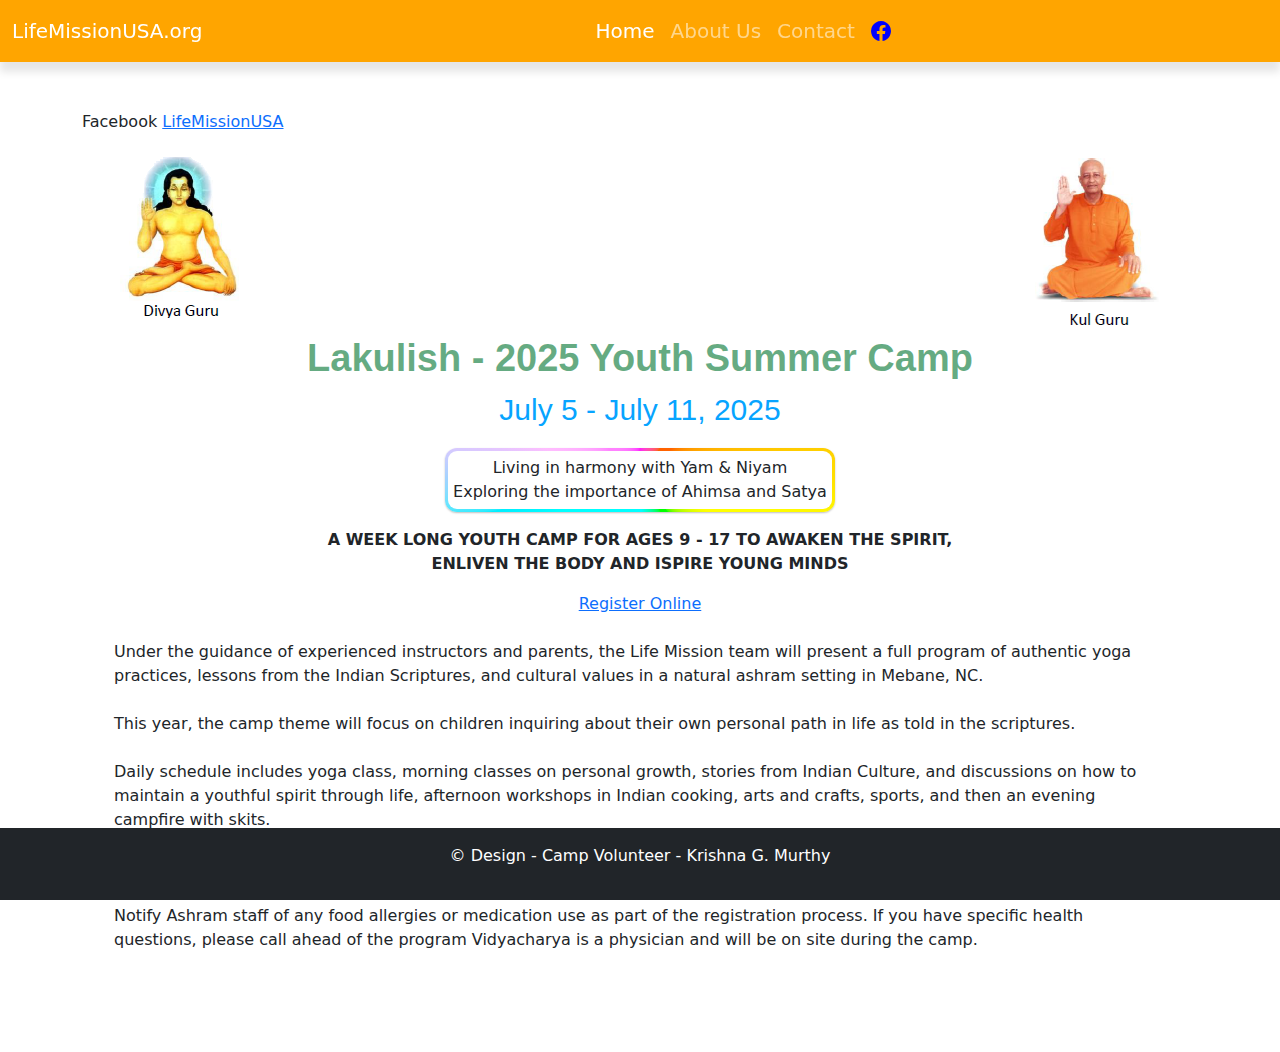
<file: index.html>
<!DOCTYPE html>
<html lang="en">

<head>
	<meta charset="UTF-8">
	<meta name="viewport" content="width=device-width, initial-scale=1.0">
	<title>Lakulish</title>
	<link rel="apple-touch-icon" sizes="180x180" href="/assets/favicon_io/apple-touch-icon.png">
	<link rel="icon" type="image/png" sizes="32x32" href="/assets/favicon_io/favicon-32x32.png">
	<link rel="icon" type="image/png" sizes="16x16" href="/assets/favicon_io/favicon-16x16.png">
	<link rel="manifest" href="/assets/favicon_io/site.webmanifest">
	<!-- Bootstrap CSS -->
	<link href="https://cdn.jsdelivr.net/npm/bootstrap@5.3.0-alpha1/dist/css/bootstrap.min.css" rel="stylesheet">
	<link rel="stylesheet" href="/assets/css/index.css">
</head>
	<link href="https://cdn.jsdelivr.net/npm/bootstrap@5.3.0-alpha1/dist/css/bootstrap.min.css" rel="stylesheet">
	<link rel="stylesheet" href="/assets/css/index.css">
	<link rel="stylesheet" href="https://cdn.jsdelivr.net/npm/bootstrap-icons@1.11.3/font/bootstrap-icons.min.css">
 </head>
 <body>
	</nav>
 
	<!-- Content Section -->
	
	<div class="content">
		<div class="container">
<body>
	<!-- Fixed Header -->
	<nav class="navbar navbar-expand-lg navbar-dark fixed-top">
		<div class="container-fluid">
			<a class="navbar-brand" href="#">LifeMissionUSA.org</a>
			<button class="navbar-toggler" type="button" data-bs-toggle="collapse" data-bs-target="#navbarNav"
				aria-controls="navbarNav" aria-expanded="false" aria-label="Toggle navigation">
				<span class="navbar-toggler-icon"></span>
			</button>
			<div class="collapse navbar-collapse" id="navbarNav">
				<ul class="navbar-nav">
					<li class="nav-item">
						<a class="nav-link active" aria-current="page" href="#">Home</a>
					</li>
					<li class="nav-item">
						<a class="nav-link" href="#">About Us</a>
					</li>
					<li class="nav-item">
						<a class="nav-link" href="#">Contact</a>
					</li>
					<li class="nav-item">
						<a class="nav-link" href="https://www.facebook.com/LakulishYogaHealthRetreat/"
						 target="_blank"><i class="bi bi-facebook" style="color: blue"></i></a>
					</li>
				</ul>
			</div>
		</div>
	</nav>

	<!-- Content Section -->
	Facebook <a href="https://www.facebook.com/LakulishYogaHealthRetreat/" target="_blank">LifeMissionUSA</a>
	<div class="content">
		<div class="container">

			<div class="row">
				<div class="col text-start">
					<img src="/assets/css/images/divyaguru.png" />
				</div>
				<div class="col text-end">
					<img src="/assets/css/images/kulguru.png" />
				</div>
			</div>
			<div class="row">
				<div class="col-sm-12">

					<div class="css-3d-text text-center">Lakulish - 2025 Youth Summer Camp </div>
					<div class="css-3d-text1 text-center mb-3">July 5 - July 11, 2025</div>

					<div class="text-center mb-3">
						<div class="box a">
							<div class="text-center">Living in harmony with Yam & Niyam</div>
							<div class="text-center">Exploring the importance of Ahimsa and Satya</div>
						</div>
					</div>

					<div class="text-center" style="font-weight: bold;">A WEEK LONG YOUTH CAMP FOR AGES 9 - 17 TO AWAKEN
						THE SPIRIT, <br /> ENLIVEN THE BODY AND ISPIRE YOUNG MINDS</div>

					<div class="text-center mb-4 mt-3">
						<a href="https://docs.google.com/forms/d/1whEtd_zGz_ArQYb7KAt_5hN983np3PbXhtwEZLO1wwg/viewform?ts=67c6620e&edit_requested=true"
							target="_blank">Register Online</a>
					</div>

					<div class="">
						Under the guidance of experienced instructors and parents, the Life Mission team will present a
						full
						program of authentic yoga practices, lessons from the Indian Scriptures, and cultural values in
						a
						natural ashram setting in Mebane, NC. <br /><br />
						This year, the camp theme will focus on children inquiring
						about their own personal path in life as told in the scriptures.
						<br /><br />
						Daily schedule includes yoga class, morning classes on personal growth, stories from Indian
						Culture,
						and discussions on how to maintain a youthful spirit through life, afternoon workshops in Indian
						cooking, arts and crafts, sports, and then an evening campfire with skits.
						<br /><br />
						Attendees should bring comfortable clothing for yoga and other sports. All bedding and towels
						will
						be provided.
						<br /><br />
						Notify Ashram staff of any food allergies or medication use as part of the registration process.
						If
						you have specific health questions, please call ahead of the program Vidyacharya is a physician
						and
						will be on site during the camp.
					</div>
				</div>
			</div>
		</div>
	</div>

	<!-- Fixed Footer -->
	<footer class="bg-dark text-white fixed-bottom">
		<div class="container text-center py-3">
			<p>&copy; Design - Camp Volunteer - Krishna G. Murthy</p>
		</div>
	</footer>


</body>

</html>
</file>
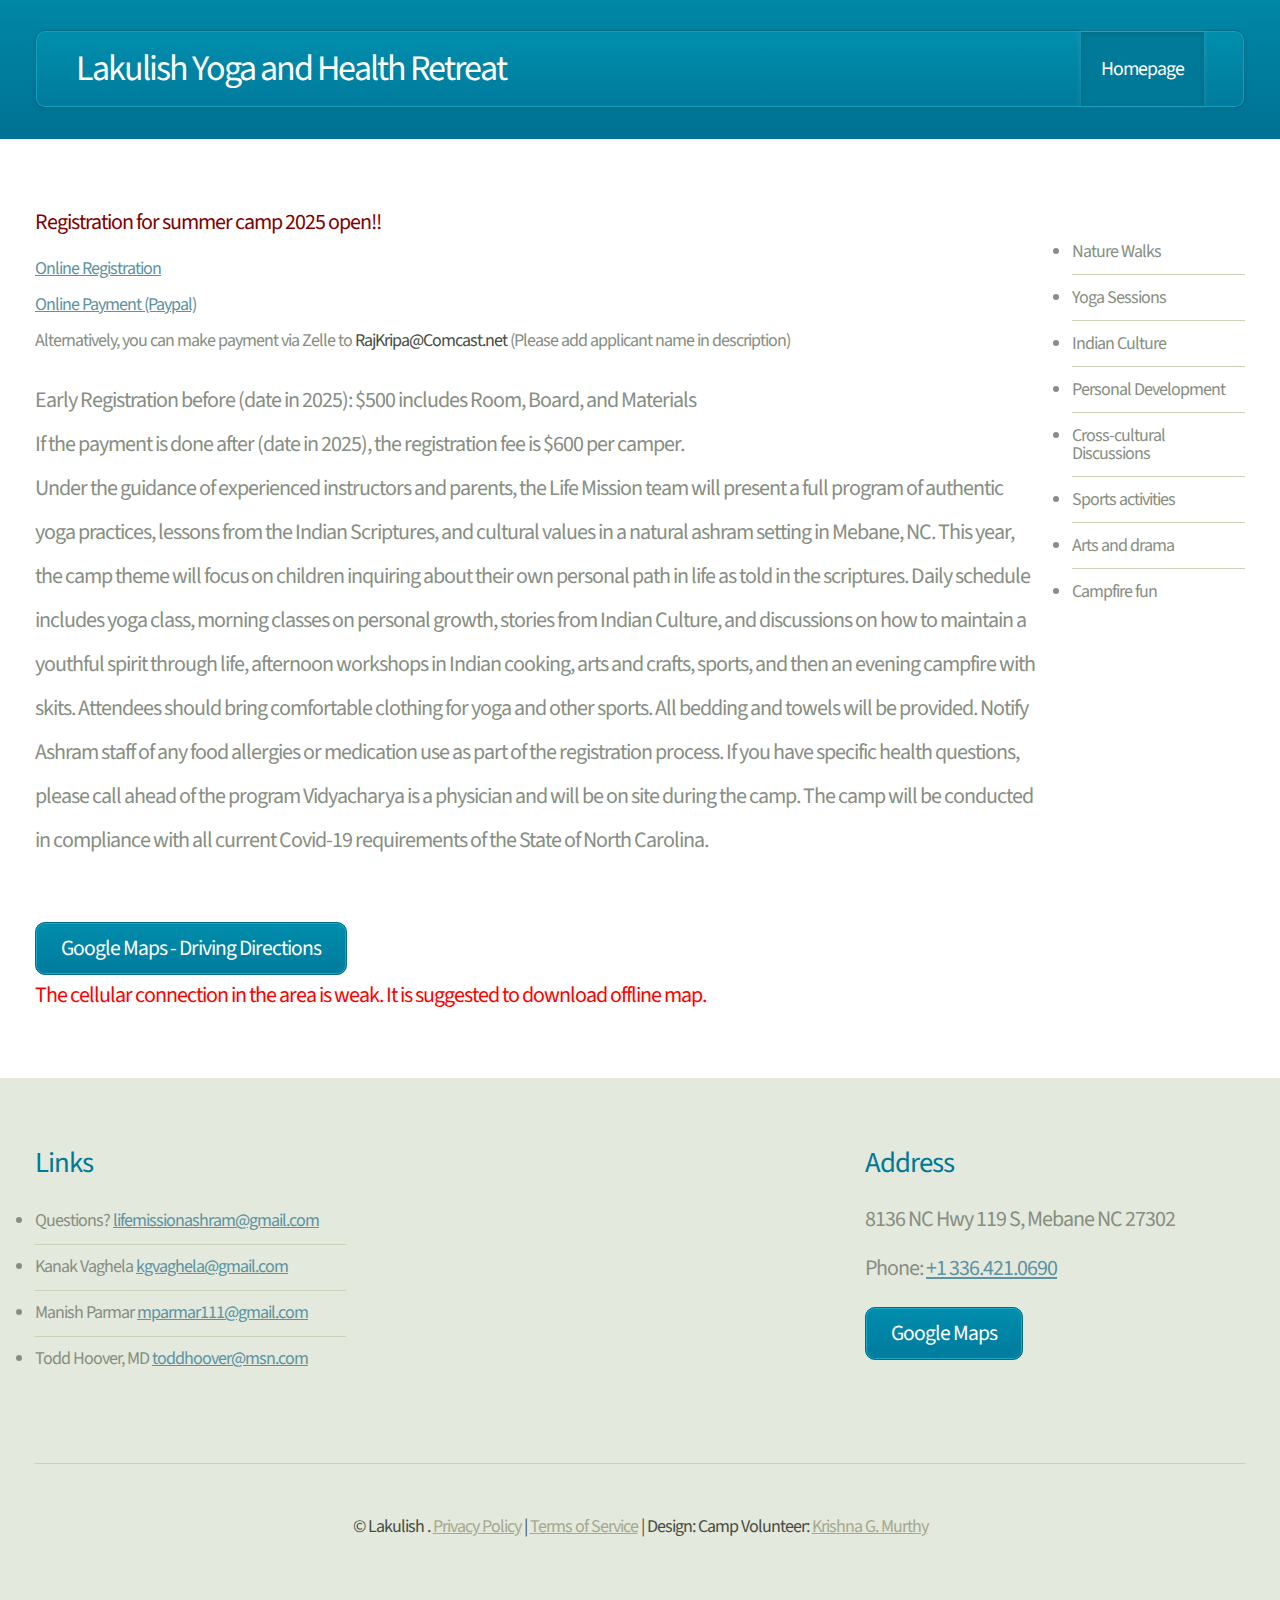
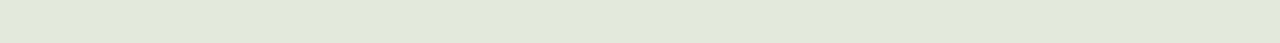
<file: index.campregister.html>
<!DOCTYPE HTML>
<!--
	Minimaxing by HTML5 UP
	html5up.net | @ajlkn
	Free for personal and commercial use under the CCA 3.0 license (html5up.net/license)
-->
<html>
	<head>
		<title>Lakulish</title>
		<meta charset="utf-8" />
		<meta name="viewport" content="width=device-width, initial-scale=1, user-scalable=no" />
		<meta http-equiv="cache-control" content="max-age=0" />
		<meta http-equiv="cache-control" content="no-cache" />
		<meta http-equiv="expires" content="0" />
		<meta http-equiv="expires" content="Tue, 01 Jan 1980 1:00:00 GMT" />
		<meta http-equiv="pragma" content="no-cache" />
		<link rel="stylesheet" href="assets/css/main.css" />	
		<link rel="apple-touch-icon" sizes="180x180" href="/assets/favicon_io/apple-touch-icon.png">
		<link rel="icon" type="image/png" sizes="32x32" href="/assets/favicon_io/favicon-32x32.png">
		<link rel="icon" type="image/png" sizes="16x16" href="/assets/favicon_io/favicon-16x16.png">
		<link rel="manifest" href="/assets/favicon_io/site.webmanifest">	
	</head>
	<body>
		<div id="page-wrapper">

			<!-- Header -->
				<div id="header-wrapper">
					<div class="container">
						<div class="row">
							<div class="col-12">

								<header id="header">
									<h1><a href="https://lifemissionusa.org" id="logo">Lakulish Yoga and Health Retreat</a></h1>
									<nav id="nav">
										<a href="https://lifemissionusa.org" class="current-page-item">Homepage</a>										
									</nav>
								</header>
							</div>
						</div>
					</div>
				</div>

			<!-- Main -->
			<div id="main">
				<div class="container">
					<div class="row main-row">
						<div class="col-10">

							<section>
								<!-- <h2>Summer Camp 2024 (July 14 - July 20, 2024)</h2>
								<h2><a style="color:orange" href="2024GuruPurnima.pdf" download>2024 Guru Purnima Pdf</a></h2>
								<h2><a href="2024YouthCamp.pdf" download>2024 Youth Camp Pdf</a></h2> -->

								<p style="color:maroon">Registration for summer camp 2025 open!! 
									<div>
										<a href="https://docs.google.com/forms/d/e/1FAIpQLScVz6WApZc_DoHBoVDrHhdoHp7bKAaLRjIxK7zOHosSR4zOSA/viewform?usp=sf_link" 
										target="_blank">Online Registration</a><br/><br/>
										<a href="http://paypal.me/lifemissionusa" target="_blank">Online Payment (Paypal)</a><br/><br/>
										Alternatively, you can make payment via Zelle to <strong>RajKripa@Comcast.net</strong> (Please add applicant name in description)										 
									</div>
								</p>
															 
								<p style="line-height: 200%;">
									Early Registration before (date in 2025): $500 includes Room, Board, and Materials<br/>
									If the payment is done after (date in 2025), the registration fee is $600 per camper.<br/>
									Under the guidance of experienced instructors and parents, the Life Mission team will present a full program of authentic yoga practices, lessons from the Indian Scriptures, and cultural values in a natural ashram setting in Mebane, NC. This year, the camp theme will focus on children inquiring about their own personal path in life as told in the scriptures.
									Daily schedule includes yoga class, morning classes on personal growth, stories from Indian Culture, and discussions on how to maintain a youthful spirit through life, afternoon workshops in Indian cooking, arts and crafts, sports, and then an evening campfire with skits.
									Attendees should bring comfortable clothing for yoga and other sports. All bedding and towels will be provided.
									Notify Ashram staff of any food allergies or medication use as part of the registration process. If you have specific health questions, please call ahead of the program Vidyacharya is a physician and will be on site during the camp. The camp will be conducted in compliance with all current Covid-19 requirements of the State of North Carolina.
								</p>
							</section>
							<h4><a href="https://goo.gl/maps/vBBxDCzx24Nwa6CQA" target="_blank" class="button">Google Maps - Driving Directions</a></h4>
							<p style="color: red;">The cellular connection in the area is weak. It is suggested to download offline map.</p>
							
						</div>
						<div class="col-2">

							<section>								
								<p>
									<ul class="link-list">
										<li>Nature Walks</li>
										<li>Yoga Sessions</li>
										<li>Indian Culture</li>
										<li>Personal Development</li>
										<li>Cross-cultural Discussions</li>
										<li>Sports activities</li>
										<li>Arts and drama</li>
										<li>Campfire fun</li>
									</ul>
								</p>
							</section>

						</div>
					</div>
				</div>
			</div>

		<!-- Footer -->
			<div id="footer-wrapper">
				<div class="container">
					<div class="row">
						<div class="col-8 col-12-medium">

							<section>
								<h2>Links</h2>
								<div>
									<div class="row">
										<!-- <div class="col-5 col-6-medium col-12-small">
											<ul class="link-list">
												<li><a href="https://docs.google.com/forms/d/e/1FAIpQLSecNQhf8em2GkXaKDnoIEjYw_T8_Ry5T6ah3c5kbXRLGQZuNQ/viewform">Youth Camp Registration Form</a></li>
												<li><a href="https://docs.google.com/forms/d/e/1FAIpQLSfMfY-N_pGJ5Sdh-clyp-Wp0q6MtQjuA8hkwJb34p6Fe4PesQ/viewform?usp=share_link">Covid-19 Vaccination Requirement Form</a></li>
												<li><a href="https://docs.google.com/forms/d/e/1FAIpQLSfNLjyBFhMPhqfftibmhk0cFT4hNhKRML76L6G_J8xw8xMAKw/viewform?usp=share_link">Release of Liability and Waiver Form</a></li>												
											</ul>
										</div> -->
										<div class="col-5 col-6-medium col-12-small">
											<ul class="link-list">
												<li>Questions? <a href="mailto:lifemissionashram@gmail.com">lifemissionashram@gmail.com</a></li>
												<li>Kanak Vaghela <a href="mailto:kgvaghela@gmail.com">kgvaghela@gmail.com</a></li>
												<li>Manish Parmar <a href="mailto:mparmar111@gmail.com">mparmar111@gmail.com</a></li>
												<li>Todd Hoover, MD <a href="mailto:toddhoover@msn.com">toddhoover@msn.com</a></li>												
											</ul>
										</div>
										
									</div>
								</div>
							</section>

						</div>
						<div class="col-4 col-12-medium">

							<section>
								<h2>Address</h2>
								<p>8136 NC Hwy 119 S, Mebane NC 27302</p>
								<p>Phone: <a href="tel:+13364210690">+1 336.421.0690</a></p>
								<footer class="controls">
									<a href="https://goo.gl/maps/vBBxDCzx24Nwa6CQA" class="button">Google Maps</a>
								</footer>
							</section>

						</div>
					</div>
					<div class="row">
						<div class="col-12">

							<div id="copyright">
								<strong>&copy; Lakulish . <a href="Privacy.html">Privacy Policy</a> | <a href="TermsOfService.html">Terms of Service</a> | Design: Camp Volunteer: <a href="mailto:krishna@amkrish.com">Krishna G. Murthy</a></strong>
							</div>

						</div>
					</div>
				</div>
			</div>
		</div>

		<!-- Scripts -->
			<script src="assets/js/jquery.min.js"></script>
			<script src="assets/js/browser.min.js"></script>
			<script src="assets/js/breakpoints.min.js"></script>
			<script src="assets/js/util.js"></script>
			<script src="assets/js/main.js"></script>

	</body>
</html>
</file>
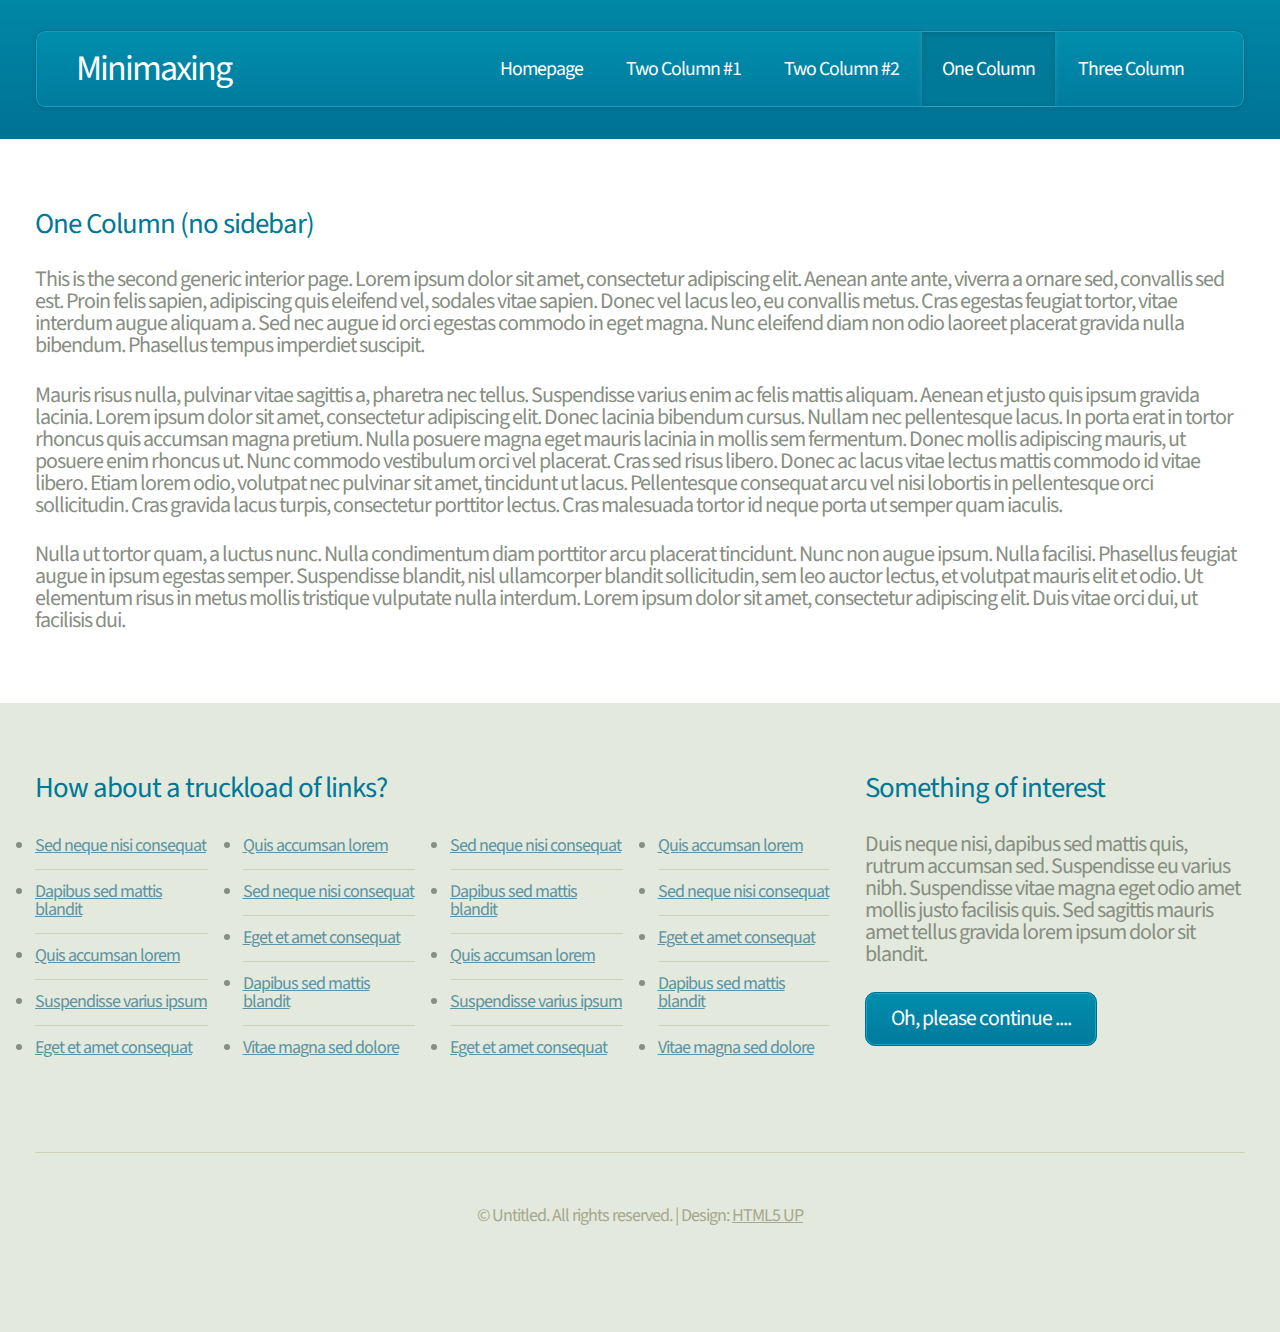
<file: onecolumn.html>
<!DOCTYPE HTML>
<!--
	Minimaxing by HTML5 UP
	html5up.net | @ajlkn
	Free for personal and commercial use under the CCA 3.0 license (html5up.net/license)
-->
<html>
	<head>
		<title>One Column - Minimaxing by HTML5 UP</title>
		<meta charset="utf-8" />
		<meta name="viewport" content="width=device-width, initial-scale=1, user-scalable=no" />
		<link rel="stylesheet" href="assets/css/main.css" />
	</head>
	<body>
		<div id="page-wrapper">

			<!-- Header -->
				<div id="header-wrapper">
					<div class="container">
						<div class="row">
							<div class="col-12">

								<header id="header">
									<h1><a href="index.html" id="logo">Minimaxing</a></h1>
									<nav id="nav">
										<a href="index.html">Homepage</a>
										<a href="twocolumn1.html">Two Column #1</a>
										<a href="twocolumn2.html">Two Column #2</a>
										<a href="onecolumn.html" class="current-page-item">One Column</a>
										<a href="threecolumn.html">Three Column</a>
									</nav>
								</header>

							</div>
						</div>
					</div>
				</div>

			<!-- Main -->
				<div id="main">
					<div class="container">
						<div class="row main-row">
							<div class="col-12">

								<section>
									<h2>One Column (no sidebar)</h2>
									<p>This is the second generic interior page. Lorem ipsum dolor sit amet, consectetur adipiscing elit. Aenean ante ante, viverra a ornare sed, convallis sed est. Proin felis sapien, adipiscing quis eleifend vel, sodales vitae sapien. Donec vel lacus leo, eu convallis metus. Cras egestas feugiat tortor, vitae interdum augue aliquam a. Sed nec augue id orci egestas commodo in eget magna. Nunc eleifend diam non odio laoreet placerat gravida nulla bibendum. Phasellus tempus imperdiet suscipit.</p>
									<p>Mauris risus nulla, pulvinar vitae sagittis a, pharetra nec tellus. Suspendisse varius enim ac felis mattis aliquam. Aenean et justo quis ipsum gravida lacinia. Lorem ipsum dolor sit amet, consectetur adipiscing elit. Donec lacinia bibendum cursus. Nullam nec pellentesque lacus. In porta erat in tortor rhoncus quis accumsan magna pretium. Nulla posuere magna eget mauris lacinia in mollis sem fermentum. Donec mollis adipiscing mauris, ut posuere enim rhoncus ut. Nunc commodo vestibulum orci vel placerat. Cras sed risus libero. Donec ac lacus vitae lectus mattis commodo id vitae libero. Etiam lorem odio, volutpat nec pulvinar sit amet, tincidunt ut lacus. Pellentesque consequat arcu vel nisi lobortis in pellentesque orci sollicitudin. Cras gravida lacus turpis, consectetur porttitor lectus. Cras malesuada tortor id neque porta ut semper quam iaculis.</p>
									<p>Nulla ut tortor quam, a luctus nunc. Nulla condimentum diam porttitor arcu placerat tincidunt. Nunc non augue ipsum. Nulla facilisi. Phasellus feugiat augue in ipsum egestas semper. Suspendisse blandit, nisl ullamcorper blandit sollicitudin, sem leo auctor lectus, et volutpat mauris elit et odio. Ut elementum risus in metus mollis tristique vulputate nulla interdum. Lorem ipsum dolor sit amet, consectetur adipiscing elit. Duis vitae orci dui, ut facilisis dui.</p>
								</section>

							</div>
						</div>
					</div>
				</div>

			<!-- Footer -->
				<div id="footer-wrapper">
					<div class="container">
						<div class="row">
							<div class="col-8 col-12-medium">

								<section>
									<h2>How about a truckload of links?</h2>
									<div>
										<div class="row">
											<div class="col-3 col-6-medium col-12-small">
												<ul class="link-list">
													<li><a href="#">Sed neque nisi consequat</a></li>
													<li><a href="#">Dapibus sed mattis blandit</a></li>
													<li><a href="#">Quis accumsan lorem</a></li>
													<li><a href="#">Suspendisse varius ipsum</a></li>
													<li><a href="#">Eget et amet consequat</a></li>
												</ul>
											</div>
											<div class="col-3 col-6-medium col-12-small">
												<ul class="link-list">
													<li><a href="#">Quis accumsan lorem</a></li>
													<li><a href="#">Sed neque nisi consequat</a></li>
													<li><a href="#">Eget et amet consequat</a></li>
													<li><a href="#">Dapibus sed mattis blandit</a></li>
													<li><a href="#">Vitae magna sed dolore</a></li>
												</ul>
											</div>
											<div class="col-3 col-6-medium col-12-small">
												<ul class="link-list">
													<li><a href="#">Sed neque nisi consequat</a></li>
													<li><a href="#">Dapibus sed mattis blandit</a></li>
													<li><a href="#">Quis accumsan lorem</a></li>
													<li><a href="#">Suspendisse varius ipsum</a></li>
													<li><a href="#">Eget et amet consequat</a></li>
												</ul>
											</div>
											<div class="col-3 col-6-medium col-12-small">
												<ul class="link-list">
													<li><a href="#">Quis accumsan lorem</a></li>
													<li><a href="#">Sed neque nisi consequat</a></li>
													<li><a href="#">Eget et amet consequat</a></li>
													<li><a href="#">Dapibus sed mattis blandit</a></li>
													<li><a href="#">Vitae magna sed dolore</a></li>
												</ul>
											</div>
										</div>
									</div>
								</section>

							</div>
							<div class="col-4 col-12-medium">

								<section>
									<h2>Something of interest</h2>
									<p>Duis neque nisi, dapibus sed mattis quis, rutrum accumsan sed.
									Suspendisse eu varius nibh. Suspendisse vitae magna eget odio amet
									mollis justo facilisis quis. Sed sagittis mauris amet tellus gravida
									lorem ipsum dolor sit blandit.</p>
									<footer class="controls">
										<a href="#" class="button">Oh, please continue ....</a>
									</footer>
								</section>

							</div>
						</div>
						<div class="row">
							<div class="col-12">

								<div id="copyright">
									&copy; Untitled. All rights reserved. | Design: <a href="http://html5up.net">HTML5 UP</a>
								</div>

							</div>
						</div>
					</div>
				</div>

		</div>

		<!-- Scripts -->
			<script src="assets/js/jquery.min.js"></script>
			<script src="assets/js/browser.min.js"></script>
			<script src="assets/js/breakpoints.min.js"></script>
			<script src="assets/js/util.js"></script>
			<script src="assets/js/main.js"></script>

	</body>
</html>
</file>
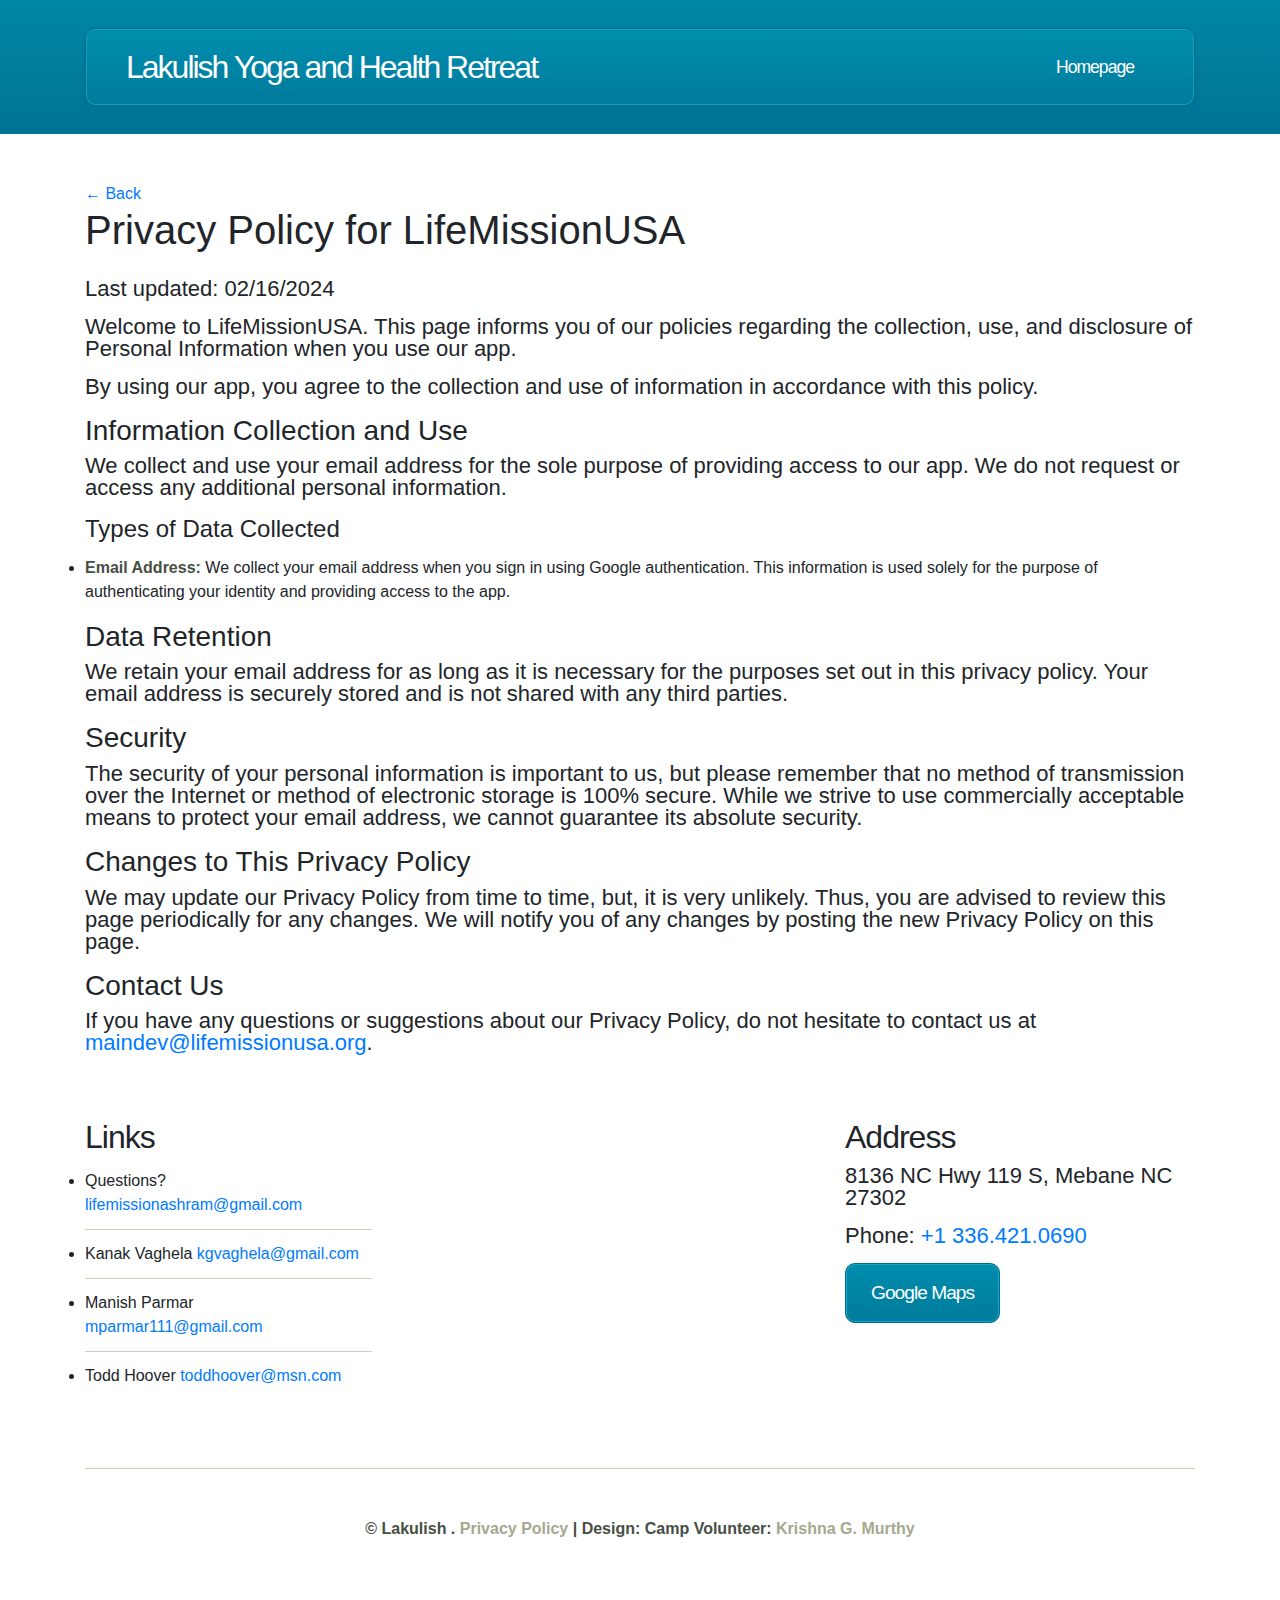
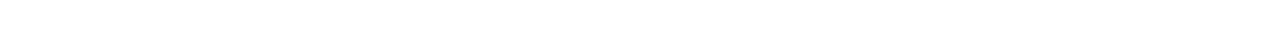
<file: Privacy.html>
<!DOCTYPE html>
<html lang="en">
<head>
        <meta charset="utf-8" />
		<meta name="viewport" content="width=device-width, initial-scale=1, user-scalable=no" />
		<meta http-equiv="cache-control" content="max-age=0" />
		<meta http-equiv="cache-control" content="no-cache" />
		<meta http-equiv="expires" content="0" />
		<meta http-equiv="expires" content="Tue, 01 Jan 1980 1:00:00 GMT" />
		<meta http-equiv="pragma" content="no-cache" />
		<link rel="stylesheet" href="assets/css/fontless.css" />	
		<link rel="apple-touch-icon" sizes="180x180" href="/assets/favicon_io/apple-touch-icon.png">
		<link rel="icon" type="image/png" sizes="32x32" href="/assets/favicon_io/favicon-32x32.png">
		<link rel="icon" type="image/png" sizes="16x16" href="/assets/favicon_io/favicon-16x16.png">
		<link rel="manifest" href="/assets/favicon_io/site.webmanifest">
    <title>Privacy Policy</title>
    <!-- Add Bootstrap CSS link here -->
    <link rel="stylesheet" href="https://stackpath.bootstrapcdn.com/bootstrap/4.3.1/css/bootstrap.min.css">
</head>
<body>
    <div id="page-wrapper">

        <!-- Header -->
            <div id="header-wrapper">
                <div class="container">
                    <div class="row">
                        <div class="col-12">

                            <header id="header">
                                <h1><a href="https://lifemissionusa.org" id="logo">Lakulish Yoga and Health Retreat</a></h1>
                                <nav id="nav">
                                    <a href="https://lifemissionusa.org">Homepage</a>										
                                </nav>
                            </header>
                        </div>
                    </div>
                </div>
            </div>

    <div class="container mt-5">
        <a href="index.html">← Back</a>
        <h1 class="mb-4">Privacy Policy for LifeMissionUSA</h1>

        <p>Last updated: 02/16/2024</p>

        <p>Welcome to LifeMissionUSA. This page informs you of our policies regarding the collection, use, and disclosure of Personal Information when you use our app.</p>

        <p>By using our app, you agree to the collection and use of information in accordance with this policy.</p>

        <h3>Information Collection and Use</h3>

        <p>We collect and use your email address for the sole purpose of providing access to our app. We do not request or access any additional personal information.</p>

        <h4>Types of Data Collected</h4>

        <ul>
            <li><strong>Email Address:</strong> We collect your email address when you sign in using Google authentication. This information is used solely for the purpose of authenticating your identity and providing access to the app.</li>
        </ul>

        <h3>Data Retention</h3>

        <p>We retain your email address for as long as it is necessary for the purposes set out in this privacy policy. Your email address is securely stored and is not shared with any third parties.</p>

        <h3>Security</h3>

        <p>The security of your personal information is important to us, but please remember that no method of transmission over the Internet or method of electronic storage is 100% secure. While we strive to use commercially acceptable means to protect your email address, we cannot guarantee its absolute security.</p>

        <h3>Changes to This Privacy Policy</h3>

        <p>We may update our Privacy Policy from time to time, but, it is very unlikely. Thus, you are advised to review this page periodically for any changes. We will notify you of any changes by posting the new Privacy Policy on this page.</p>

        <h3>Contact Us</h3>

        <p>If you have any questions or suggestions about our Privacy Policy, do not hesitate to contact us at <a href="mailto:maindev@lifemissionusa.org">maindev@lifemissionusa.org</a>.</p>
    </div>

    <div id="footer-wrapper">
        <div class="container">
            <div class="row">
                <div class="col-8 col-12-medium">

                    <section>
                        <h2>Links</h2>
                        <div>
                            <div class="row">
                               
                                <div class="col-5 col-6-medium col-12-small">
                                    <ul class="link-list">
                                        <li>Questions? <a href="mailto:lifemissionashram@gmail.com">lifemissionashram@gmail.com</a></li>
                                        <li>Kanak Vaghela <a href="mailto:kgvaghela@gmail.com">kgvaghela@gmail.com</a></li>
                                        <li>Manish Parmar <a href="mailto:mparmar111@gmail.com">mparmar111@gmail.com</a></li>
                                        <li>Todd Hoover <a href="mailto:toddhoover@msn.com">toddhoover@msn.com</a></li>												
                                    </ul>
                                </div>
                                
                            </div>
                        </div>
                    </section>

                </div>
                <div class="col-4 col-12-medium">

                    <section>
                        <h2>Address</h2>
                        <p>8136 NC Hwy 119 S, Mebane NC 27302</p>
                        <p>Phone: <a href="tel:+13364210690">+1 336.421.0690</a></p>
                        <footer class="controls">
                            <a href="https://goo.gl/maps/vBBxDCzx24Nwa6CQA" class="button">Google Maps</a>
                        </footer>
                    </section>

                </div>
            </div>
            <div class="row">
                <div class="col-12">

                    <div id="copyright">
                        <strong>&copy; Lakulish . <a href="Privacy.html">Privacy Policy</a> | Design: Camp Volunteer: <a href="mailto:krishna@amkrish.com">Krishna G. Murthy</a></strong>
                    </div>

                </div>
            </div>
        </div>
    </div>
    </div>
</body>
</html>
</file>
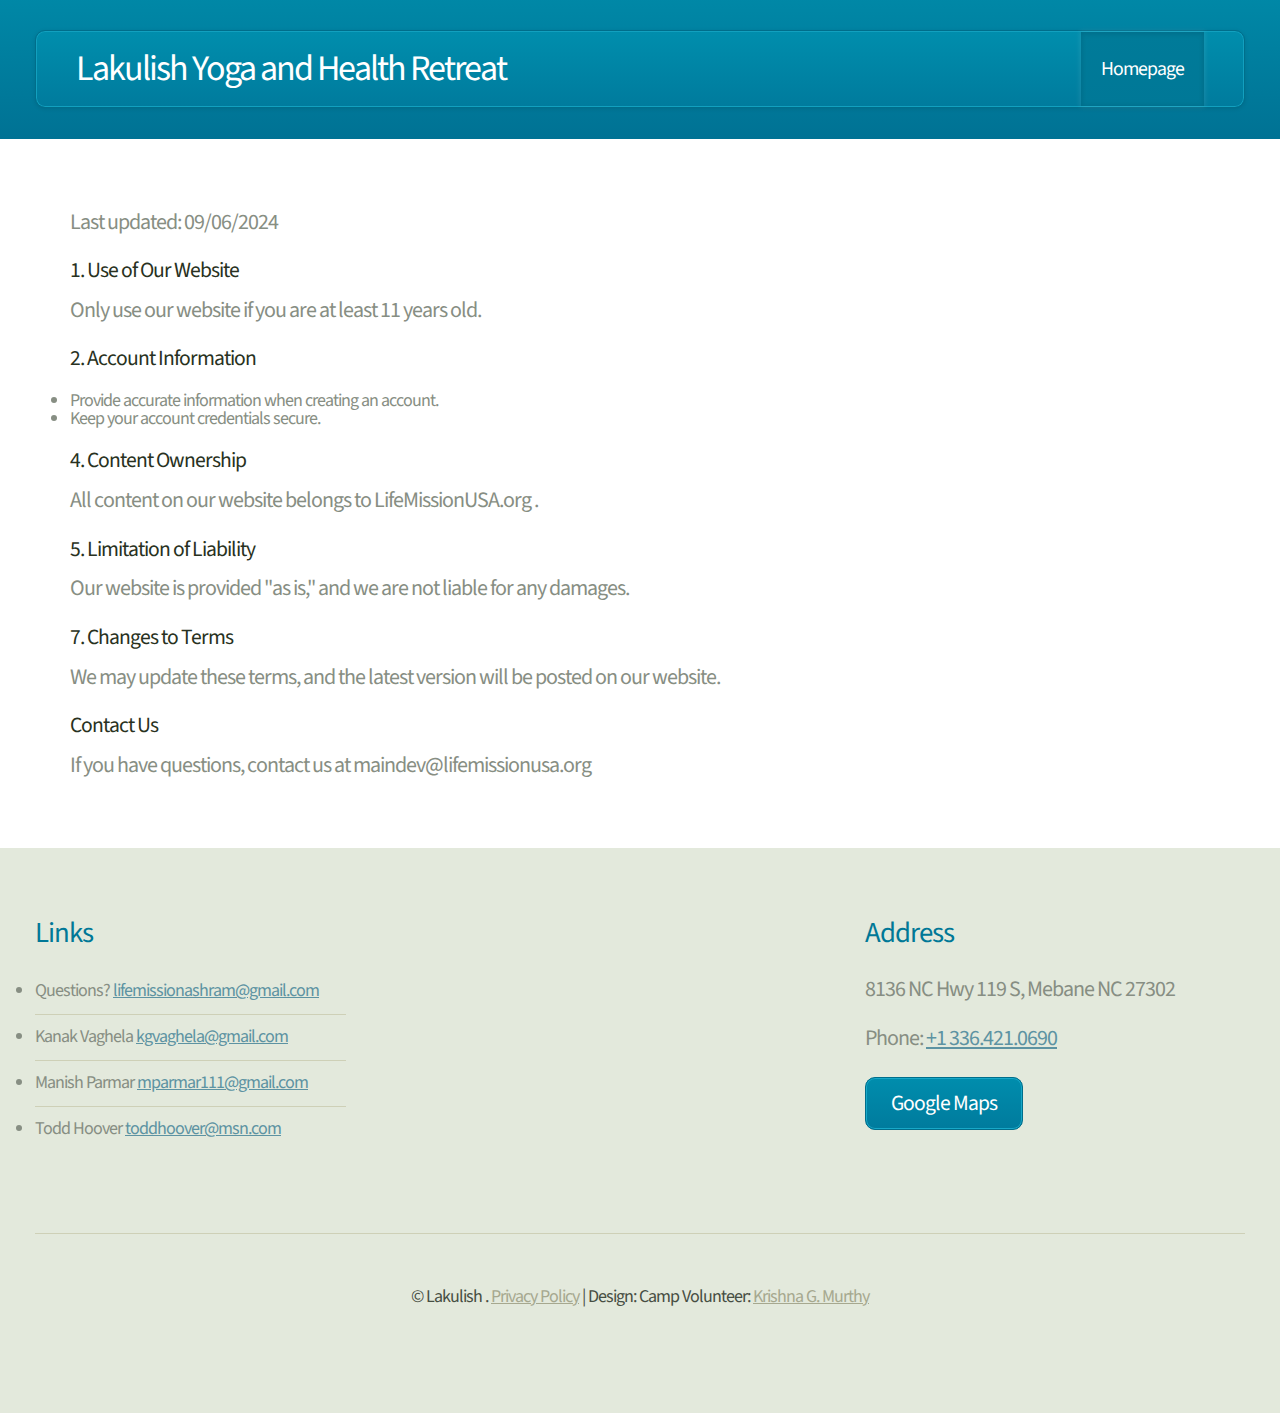
<file: TermsOfService.html>
<!DOCTYPE HTML>
<!--
	Minimaxing by HTML5 UP
	html5up.net | @ajlkn
	Free for personal and commercial use under the CCA 3.0 license (html5up.net/license)
-->
<html>

<head>
	<title>Lakulish - Terms of Service</title>
	<meta charset="utf-8" />
	<meta name="viewport" content="width=device-width, initial-scale=1, user-scalable=no" />
	<meta http-equiv="cache-control" content="max-age=0" />
	<meta http-equiv="cache-control" content="no-cache" />
	<meta http-equiv="expires" content="0" />
	<meta http-equiv="expires" content="Tue, 01 Jan 1980 1:00:00 GMT" />
	<meta http-equiv="pragma" content="no-cache" />
	<link rel="stylesheet" href="assets/css/main.css" />
	<link rel="apple-touch-icon" sizes="180x180" href="/assets/favicon_io/apple-touch-icon.png">
	<link rel="icon" type="image/png" sizes="32x32" href="/assets/favicon_io/favicon-32x32.png">
	<link rel="icon" type="image/png" sizes="16x16" href="/assets/favicon_io/favicon-16x16.png">
	<link rel="manifest" href="/assets/favicon_io/site.webmanifest">
</head>

<body>
	<div id="page-wrapper">

		<!-- Header -->
		<div id="header-wrapper">
			<div class="container">
				<div class="row">
					<div class="col-12">

						<header id="header">
							<h1><a href="https://lifemissionusa.org" id="logo">Lakulish Yoga and Health Retreat</a></h1>
							<nav id="nav">
								<a href="https://lifemissionusa.org" class="current-page-item">Homepage</a>
							</nav>
						</header>
					</div>
				</div>
			</div>
		</div>

		<!-- Main -->
		<div id="main">
			<div class="container">
				<div class="row main-row">
					<div class="col-10">

						<section>
							<div class="container mt-5">

								<p>Last updated: 09/06/2024</p>

								<h3>1. Use of Our Website</h3>
								<p>Only use our website if you are at least 11 years old.</p>

								<h3>2. Account Information</h3>
								<ul>
									<li>Provide accurate information when creating an account.</li>
									<li>Keep your account credentials secure.</li>
								</ul>

								<h3>4. Content Ownership</h3>
								<p>All content on our website belongs to LifeMissionUSA.org .</p>

								<h3>5. Limitation of Liability</h3>
								<p>Our website is provided "as is," and we are not liable for any damages.</p>

								<h3>7. Changes to Terms</h3>
								<p>We may update these terms, and the latest version will be posted on our website.</p>

								<h3>Contact Us</h3>
								<p>If you have questions, contact us at maindev@lifemissionusa.org</p>
							</div>


						</section>

					</div>
				</div>
			</div>
		</div>

		<!-- Footer -->
		<div id="footer-wrapper">
			<div class="container">
				<div class="row">
					<div class="col-8 col-12-medium">

						<section>
							<h2>Links</h2>
							<div>
								<div class="row">
									<!-- <div class="col-5 col-6-medium col-12-small">
											<ul class="link-list">
												<li><a href="https://docs.google.com/forms/d/e/1FAIpQLSecNQhf8em2GkXaKDnoIEjYw_T8_Ry5T6ah3c5kbXRLGQZuNQ/viewform">Youth Camp Registration Form</a></li>
												<li><a href="https://docs.google.com/forms/d/e/1FAIpQLSfMfY-N_pGJ5Sdh-clyp-Wp0q6MtQjuA8hkwJb34p6Fe4PesQ/viewform?usp=share_link">Covid-19 Vaccination Requirement Form</a></li>
												<li><a href="https://docs.google.com/forms/d/e/1FAIpQLSfNLjyBFhMPhqfftibmhk0cFT4hNhKRML76L6G_J8xw8xMAKw/viewform?usp=share_link">Release of Liability and Waiver Form</a></li>												
											</ul>
										</div> -->
									<div class="col-5 col-6-medium col-12-small">
										<ul class="link-list">
											<li>Questions? <a
													href="mailto:lifemissionashram@gmail.com">lifemissionashram@gmail.com</a>
											</li>
											<li>Kanak Vaghela <a
													href="mailto:kgvaghela@gmail.com">kgvaghela@gmail.com</a></li>
											<li>Manish Parmar <a
													href="mailto:mparmar111@gmail.com">mparmar111@gmail.com</a></li>
											<li>Todd Hoover <a href="mailto:toddhoover@msn.com">toddhoover@msn.com</a>
											</li>
										</ul>
									</div>

								</div>
							</div>
						</section>

					</div>
					<div class="col-4 col-12-medium">

						<section>
							<h2>Address</h2>
							<p>8136 NC Hwy 119 S, Mebane NC 27302</p>
							<p>Phone: <a href="tel:+13364210690">+1 336.421.0690</a></p>
							<footer class="controls">
								<a href="https://goo.gl/maps/vBBxDCzx24Nwa6CQA" class="button">Google Maps</a>
							</footer>
						</section>

					</div>
				</div>
				<div class="row">
					<div class="col-12">

						<div id="copyright">
							<strong>&copy; Lakulish . <a href="Privacy.html">Privacy Policy</a> | Design: Camp
								Volunteer: <a href="mailto:krishna@amkrish.com">Krishna G. Murthy</a></strong>
						</div>

					</div>
				</div>
			</div>
		</div>
	</div>

	<!-- Scripts -->
	<script src="assets/js/jquery.min.js"></script>
	<script src="assets/js/browser.min.js"></script>
	<script src="assets/js/breakpoints.min.js"></script>
	<script src="assets/js/util.js"></script>
	<script src="assets/js/main.js"></script>

</body>

</html>
</file>
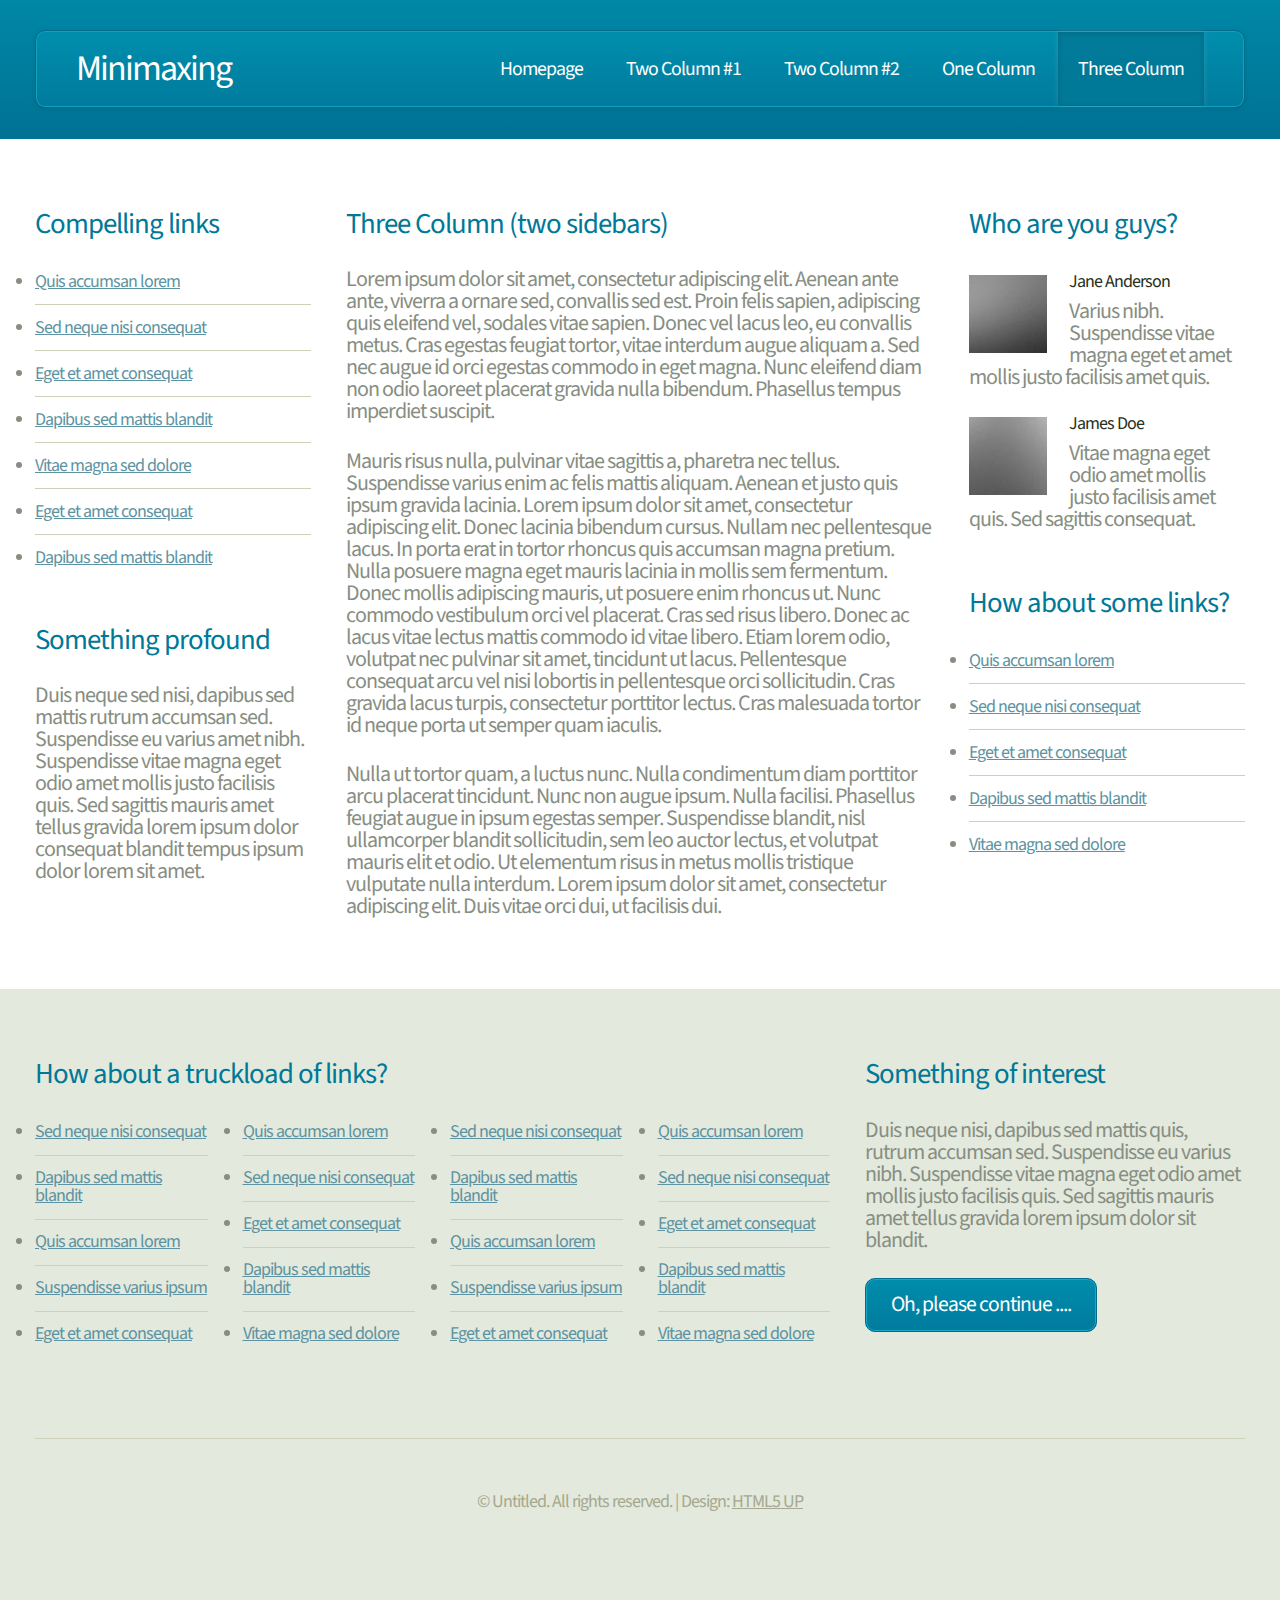
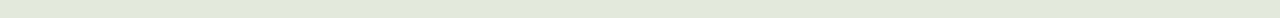
<file: threecolumn.html>
<!DOCTYPE HTML>
<!--
	Minimaxing by HTML5 UP
	html5up.net | @ajlkn
	Free for personal and commercial use under the CCA 3.0 license (html5up.net/license)
-->
<html>
	<head>
		<title>Three Column - Minimaxing by HTML5 UP</title>
		<meta charset="utf-8" />
		<meta name="viewport" content="width=device-width, initial-scale=1, user-scalable=no" />
		<link rel="stylesheet" href="assets/css/main.css" />
	</head>
	<body>
		<div id="page-wrapper">

			<!-- Header -->
				<div id="header-wrapper">
					<div class="container">
						<div class="row">
							<div class="col-12">

								<header id="header">
									<h1><a href="index.html" id="logo">Minimaxing</a></h1>
									<nav id="nav">
										<a href="index.html">Homepage</a>
										<a href="twocolumn1.html">Two Column #1</a>
										<a href="twocolumn2.html">Two Column #2</a>
										<a href="onecolumn.html">One Column</a>
										<a href="threecolumn.html" class="current-page-item">Three Column</a>
									</nav>
								</header>

							</div>
						</div>
					</div>
				</div>

			<!-- Main -->
				<div id="main">
					<div class="container">
						<div class="row main-row">
							<div class="col-3 col-12-medium">

								<section>
									<h2>Compelling links</h2>
									<ul class="link-list">
										<li><a href="#">Quis accumsan lorem</a></li>
										<li><a href="#">Sed neque nisi consequat</a></li>
										<li><a href="#">Eget et amet consequat</a></li>
										<li><a href="#">Dapibus sed mattis blandit</a></li>
										<li><a href="#">Vitae magna sed dolore</a></li>
										<li><a href="#">Eget et amet consequat</a></li>
										<li><a href="#">Dapibus sed mattis blandit</a></li>
									</ul>
								</section>

								<section>
									<h2>Something profound</h2>
									<p>Duis neque sed nisi, dapibus sed mattis rutrum accumsan sed.
									Suspendisse eu varius amet nibh. Suspendisse vitae magna eget odio amet
									mollis justo facilisis quis. Sed sagittis mauris amet tellus gravida
									lorem ipsum dolor consequat blandit tempus ipsum dolor lorem sit amet.</p>
								</section>

							</div>
							<div class="col-6 col-12-medium imp-medium">

								<section class="middle-content">
									<h2>Three Column (two sidebars)</h2>
									<p>Lorem ipsum dolor sit amet, consectetur adipiscing elit. Aenean ante ante, viverra a ornare sed, convallis sed est. Proin felis sapien, adipiscing quis eleifend vel, sodales vitae sapien. Donec vel lacus leo, eu convallis metus. Cras egestas feugiat tortor, vitae interdum augue aliquam a. Sed nec augue id orci egestas commodo in eget magna. Nunc eleifend diam non odio laoreet placerat gravida nulla bibendum. Phasellus tempus imperdiet suscipit.</p>
									<p>Mauris risus nulla, pulvinar vitae sagittis a, pharetra nec tellus. Suspendisse varius enim ac felis mattis aliquam. Aenean et justo quis ipsum gravida lacinia. Lorem ipsum dolor sit amet, consectetur adipiscing elit. Donec lacinia bibendum cursus. Nullam nec pellentesque lacus. In porta erat in tortor rhoncus quis accumsan magna pretium. Nulla posuere magna eget mauris lacinia in mollis sem fermentum. Donec mollis adipiscing mauris, ut posuere enim rhoncus ut. Nunc commodo vestibulum orci vel placerat. Cras sed risus libero. Donec ac lacus vitae lectus mattis commodo id vitae libero. Etiam lorem odio, volutpat nec pulvinar sit amet, tincidunt ut lacus. Pellentesque consequat arcu vel nisi lobortis in pellentesque orci sollicitudin. Cras gravida lacus turpis, consectetur porttitor lectus. Cras malesuada tortor id neque porta ut semper quam iaculis.</p>
									<p>Nulla ut tortor quam, a luctus nunc. Nulla condimentum diam porttitor arcu placerat tincidunt. Nunc non augue ipsum. Nulla facilisi. Phasellus feugiat augue in ipsum egestas semper. Suspendisse blandit, nisl ullamcorper blandit sollicitudin, sem leo auctor lectus, et volutpat mauris elit et odio. Ut elementum risus in metus mollis tristique vulputate nulla interdum. Lorem ipsum dolor sit amet, consectetur adipiscing elit. Duis vitae orci dui, ut facilisis dui.</p>
								</section>

							</div>
							<div class="col-3 col-12-medium">

								<section>
									<h2>Who are you guys?</h2>
									<ul class="small-image-list">
										<li>
											<a href="#"><img src="images/pic2.jpg" alt="" class="left" /></a>
											<h4>Jane Anderson</h4>
											<p>Varius nibh. Suspendisse vitae magna eget et amet mollis justo facilisis amet quis.</p>
										</li>
										<li>
											<a href="#"><img src="images/pic1.jpg" alt="" class="left" /></a>
											<h4>James Doe</h4>
											<p>Vitae magna eget odio amet mollis justo facilisis amet quis. Sed sagittis consequat.</p>
										</li>
									</ul>
								</section>

								<section>
									<h2>How about some links?</h2>
									<ul class="link-list">
										<li><a href="#">Quis accumsan lorem</a></li>
										<li><a href="#">Sed neque nisi consequat</a></li>
										<li><a href="#">Eget et amet consequat</a></li>
										<li><a href="#">Dapibus sed mattis blandit</a></li>
										<li><a href="#">Vitae magna sed dolore</a></li>
									</ul>
								</section>

							</div>
						</div>
					</div>
				</div>

			<!-- Footer -->
				<div id="footer-wrapper">
					<div class="container">
						<div class="row">
							<div class="col-8 col-12-medium">

								<section>
									<h2>How about a truckload of links?</h2>
									<div>
										<div class="row">
											<div class="col-3 col-6-medium col-12-small">
												<ul class="link-list">
													<li><a href="#">Sed neque nisi consequat</a></li>
													<li><a href="#">Dapibus sed mattis blandit</a></li>
													<li><a href="#">Quis accumsan lorem</a></li>
													<li><a href="#">Suspendisse varius ipsum</a></li>
													<li><a href="#">Eget et amet consequat</a></li>
												</ul>
											</div>
											<div class="col-3 col-6-medium col-12-small">
												<ul class="link-list">
													<li><a href="#">Quis accumsan lorem</a></li>
													<li><a href="#">Sed neque nisi consequat</a></li>
													<li><a href="#">Eget et amet consequat</a></li>
													<li><a href="#">Dapibus sed mattis blandit</a></li>
													<li><a href="#">Vitae magna sed dolore</a></li>
												</ul>
											</div>
											<div class="col-3 col-6-medium col-12-small">
												<ul class="link-list">
													<li><a href="#">Sed neque nisi consequat</a></li>
													<li><a href="#">Dapibus sed mattis blandit</a></li>
													<li><a href="#">Quis accumsan lorem</a></li>
													<li><a href="#">Suspendisse varius ipsum</a></li>
													<li><a href="#">Eget et amet consequat</a></li>
												</ul>
											</div>
											<div class="col-3 col-6-medium col-12-small">
												<ul class="link-list">
													<li><a href="#">Quis accumsan lorem</a></li>
													<li><a href="#">Sed neque nisi consequat</a></li>
													<li><a href="#">Eget et amet consequat</a></li>
													<li><a href="#">Dapibus sed mattis blandit</a></li>
													<li><a href="#">Vitae magna sed dolore</a></li>
												</ul>
											</div>
										</div>
									</div>
								</section>

							</div>
							<div class="col-4 col-12-medium">

								<section>
									<h2>Something of interest</h2>
									<p>Duis neque nisi, dapibus sed mattis quis, rutrum accumsan sed.
									Suspendisse eu varius nibh. Suspendisse vitae magna eget odio amet
									mollis justo facilisis quis. Sed sagittis mauris amet tellus gravida
									lorem ipsum dolor sit blandit.</p>
									<footer class="controls">
										<a href="#" class="button">Oh, please continue ....</a>
									</footer>
								</section>

							</div>
						</div>
						<div class="row">
							<div class="col-12">

								<div id="copyright">
									&copy; Untitled. All rights reserved. | Design: <a href="http://html5up.net">HTML5 UP</a>
								</div>

							</div>
						</div>
					</div>
				</div>

		</div>

		<!-- Scripts -->
			<script src="assets/js/jquery.min.js"></script>
			<script src="assets/js/browser.min.js"></script>
			<script src="assets/js/breakpoints.min.js"></script>
			<script src="assets/js/util.js"></script>
			<script src="assets/js/main.js"></script>

	</body>
</html>
</file>
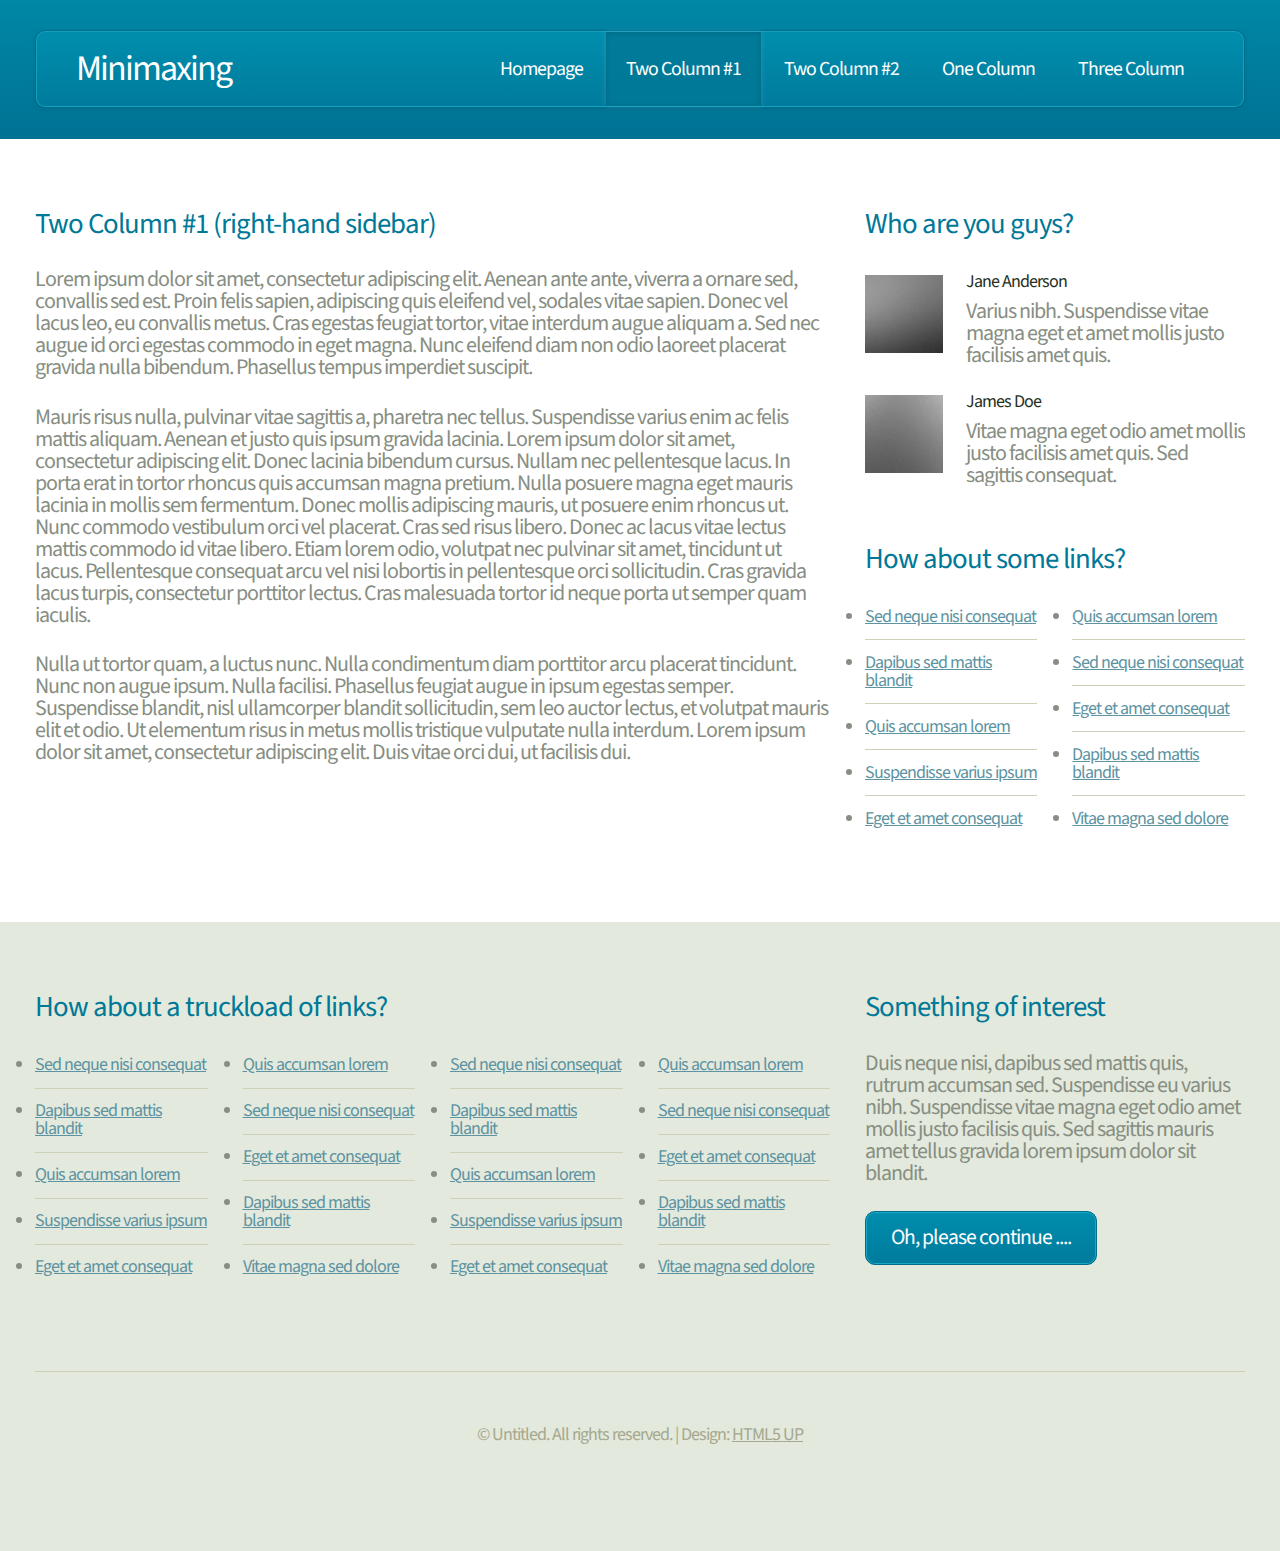
<file: twocolumn1.html>
<!DOCTYPE HTML>
<!--
	Minimaxing by HTML5 UP
	html5up.net | @ajlkn
	Free for personal and commercial use under the CCA 3.0 license (html5up.net/license)
-->
<html>
	<head>
		<title>Two Column 1 - Minimaxing by HTML5 UP</title>
		<meta charset="utf-8" />
		<meta name="viewport" content="width=device-width, initial-scale=1, user-scalable=no" />
		<link rel="stylesheet" href="assets/css/main.css" />
	</head>
	<body>
		<div id="page-wrapper">

			<!-- Header -->
				<div id="header-wrapper">
					<div class="container">
						<div class="row">
							<div class="col-12">

								<header id="header">
									<h1><a href="index.html" id="logo">Minimaxing</a></h1>
									<nav id="nav">
										<a href="index.html">Homepage</a>
										<a href="twocolumn1.html" class="current-page-item">Two Column #1</a>
										<a href="twocolumn2.html">Two Column #2</a>
										<a href="onecolumn.html">One Column</a>
										<a href="threecolumn.html">Three Column</a>
									</nav>
								</header>

							</div>
						</div>
					</div>
				</div>

			<!-- Main -->
				<div id="main">
					<div class="container">
						<div class="row main-row">
							<div class="col-8 col-12-medium">

								<section>
									<h2>Two Column #1 (right-hand sidebar)</h2>
									<p>Lorem ipsum dolor sit amet, consectetur adipiscing elit. Aenean ante ante, viverra a ornare sed, convallis sed est. Proin felis sapien, adipiscing quis eleifend vel, sodales vitae sapien. Donec vel lacus leo, eu convallis metus. Cras egestas feugiat tortor, vitae interdum augue aliquam a. Sed nec augue id orci egestas commodo in eget magna. Nunc eleifend diam non odio laoreet placerat gravida nulla bibendum. Phasellus tempus imperdiet suscipit.</p>
									<p>Mauris risus nulla, pulvinar vitae sagittis a, pharetra nec tellus. Suspendisse varius enim ac felis mattis aliquam. Aenean et justo quis ipsum gravida lacinia. Lorem ipsum dolor sit amet, consectetur adipiscing elit. Donec lacinia bibendum cursus. Nullam nec pellentesque lacus. In porta erat in tortor rhoncus quis accumsan magna pretium. Nulla posuere magna eget mauris lacinia in mollis sem fermentum. Donec mollis adipiscing mauris, ut posuere enim rhoncus ut. Nunc commodo vestibulum orci vel placerat. Cras sed risus libero. Donec ac lacus vitae lectus mattis commodo id vitae libero. Etiam lorem odio, volutpat nec pulvinar sit amet, tincidunt ut lacus. Pellentesque consequat arcu vel nisi lobortis in pellentesque orci sollicitudin. Cras gravida lacus turpis, consectetur porttitor lectus. Cras malesuada tortor id neque porta ut semper quam iaculis.</p>
									<p>Nulla ut tortor quam, a luctus nunc. Nulla condimentum diam porttitor arcu placerat tincidunt. Nunc non augue ipsum. Nulla facilisi. Phasellus feugiat augue in ipsum egestas semper. Suspendisse blandit, nisl ullamcorper blandit sollicitudin, sem leo auctor lectus, et volutpat mauris elit et odio. Ut elementum risus in metus mollis tristique vulputate nulla interdum. Lorem ipsum dolor sit amet, consectetur adipiscing elit. Duis vitae orci dui, ut facilisis dui.</p>
								</section>

							</div>
							<div class="col-4 col-12-medium">

								<section>
									<h2>Who are you guys?</h2>
									<ul class="small-image-list">
										<li>
											<a href="#"><img src="images/pic2.jpg" alt="" class="left" /></a>
											<h4>Jane Anderson</h4>
											<p>Varius nibh. Suspendisse vitae magna eget et amet mollis justo facilisis amet quis.</p>
										</li>
										<li>
											<a href="#"><img src="images/pic1.jpg" alt="" class="left" /></a>
											<h4>James Doe</h4>
											<p>Vitae magna eget odio amet mollis justo facilisis amet quis. Sed sagittis consequat.</p>
										</li>
									</ul>
								</section>

								<section>
									<h2>How about some links?</h2>
									<div>
										<div class="row">
											<div class="col-6 col-12-small">
												<ul class="link-list">
													<li><a href="#">Sed neque nisi consequat</a></li>
													<li><a href="#">Dapibus sed mattis blandit</a></li>
													<li><a href="#">Quis accumsan lorem</a></li>
													<li><a href="#">Suspendisse varius ipsum</a></li>
													<li><a href="#">Eget et amet consequat</a></li>
												</ul>
											</div>
											<div class="col-6 col-12-small">
												<ul class="link-list">
													<li><a href="#">Quis accumsan lorem</a></li>
													<li><a href="#">Sed neque nisi consequat</a></li>
													<li><a href="#">Eget et amet consequat</a></li>
													<li><a href="#">Dapibus sed mattis blandit</a></li>
													<li><a href="#">Vitae magna sed dolore</a></li>
												</ul>
											</div>
										</div>
									</div>
								</section>

							</div>
						</div>
					</div>
				</div>

			<!-- Footer -->
				<div id="footer-wrapper">
					<div class="container">
						<div class="row">
							<div class="col-8 col-12-medium">

								<section>
									<h2>How about a truckload of links?</h2>
									<div>
										<div class="row">
											<div class="col-3 col-6-medium col-12-small">
												<ul class="link-list">
													<li><a href="#">Sed neque nisi consequat</a></li>
													<li><a href="#">Dapibus sed mattis blandit</a></li>
													<li><a href="#">Quis accumsan lorem</a></li>
													<li><a href="#">Suspendisse varius ipsum</a></li>
													<li><a href="#">Eget et amet consequat</a></li>
												</ul>
											</div>
											<div class="col-3 col-6-medium col-12-small">
												<ul class="link-list">
													<li><a href="#">Quis accumsan lorem</a></li>
													<li><a href="#">Sed neque nisi consequat</a></li>
													<li><a href="#">Eget et amet consequat</a></li>
													<li><a href="#">Dapibus sed mattis blandit</a></li>
													<li><a href="#">Vitae magna sed dolore</a></li>
												</ul>
											</div>
											<div class="col-3 col-6-medium col-12-small">
												<ul class="link-list">
													<li><a href="#">Sed neque nisi consequat</a></li>
													<li><a href="#">Dapibus sed mattis blandit</a></li>
													<li><a href="#">Quis accumsan lorem</a></li>
													<li><a href="#">Suspendisse varius ipsum</a></li>
													<li><a href="#">Eget et amet consequat</a></li>
												</ul>
											</div>
											<div class="col-3 col-6-medium col-12-small">
												<ul class="link-list">
													<li><a href="#">Quis accumsan lorem</a></li>
													<li><a href="#">Sed neque nisi consequat</a></li>
													<li><a href="#">Eget et amet consequat</a></li>
													<li><a href="#">Dapibus sed mattis blandit</a></li>
													<li><a href="#">Vitae magna sed dolore</a></li>
												</ul>
											</div>
										</div>
									</div>
								</section>

							</div>
							<div class="col-4 col-12-medium">

								<section>
									<h2>Something of interest</h2>
									<p>Duis neque nisi, dapibus sed mattis quis, rutrum accumsan sed.
									Suspendisse eu varius nibh. Suspendisse vitae magna eget odio amet
									mollis justo facilisis quis. Sed sagittis mauris amet tellus gravida
									lorem ipsum dolor sit blandit.</p>
									<footer class="controls">
										<a href="#" class="button">Oh, please continue ....</a>
									</footer>
								</section>

							</div>
						</div>
						<div class="row">
							<div class="col-12">

								<div id="copyright">
									&copy; Untitled. All rights reserved. | Design: <a href="http://html5up.net">HTML5 UP</a>
								</div>

							</div>
						</div>
					</div>
				</div>

		</div>

		<!-- Scripts -->
			<script src="assets/js/jquery.min.js"></script>
			<script src="assets/js/browser.min.js"></script>
			<script src="assets/js/breakpoints.min.js"></script>
			<script src="assets/js/util.js"></script>
			<script src="assets/js/main.js"></script>

	</body>
</html>
</file>
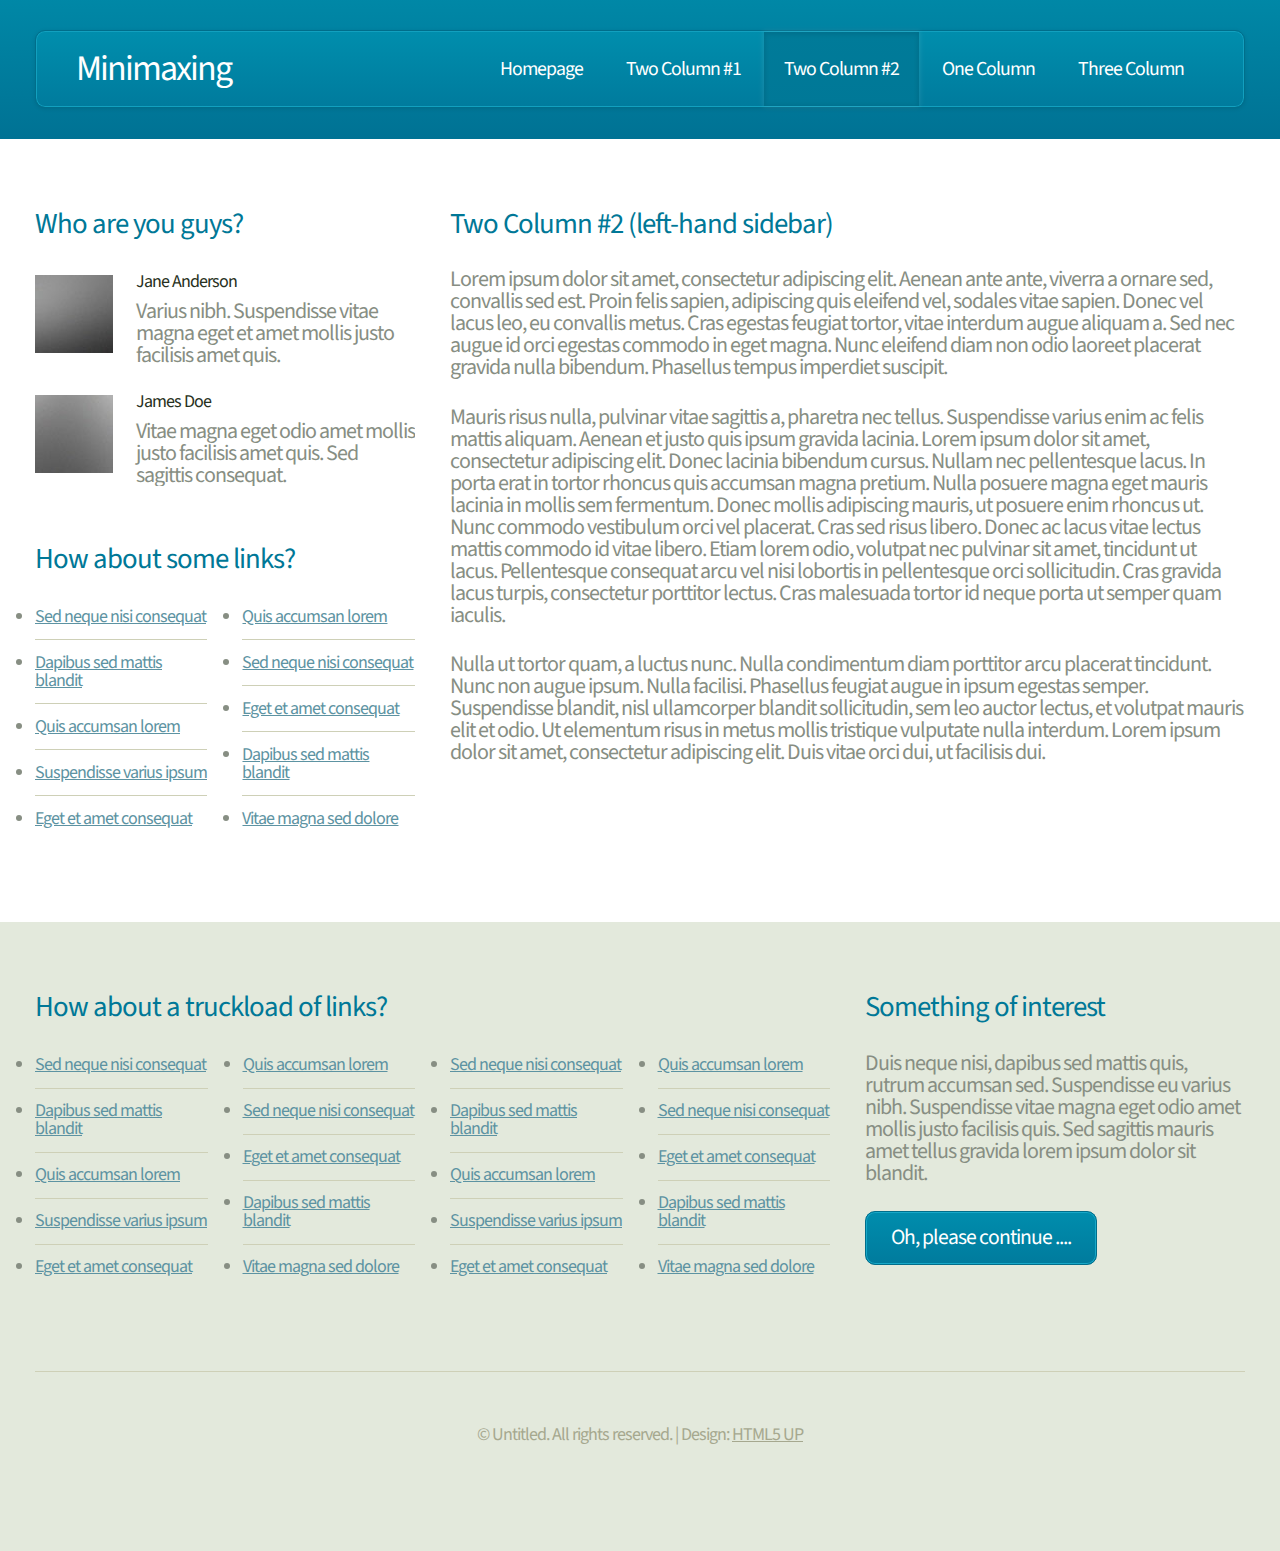
<file: twocolumn2.html>
<!DOCTYPE HTML>
<!--
	Minimaxing by HTML5 UP
	html5up.net | @ajlkn
	Free for personal and commercial use under the CCA 3.0 license (html5up.net/license)
-->
<html>
	<head>
		<title>Two Column 2 - Minimaxing by HTML5 UP</title>
		<meta charset="utf-8" />
		<meta name="viewport" content="width=device-width, initial-scale=1, user-scalable=no" />
		<link rel="stylesheet" href="assets/css/main.css" />
	</head>
	<body>
		<div id="page-wrapper">

			<!-- Header -->
				<div id="header-wrapper">
					<div class="container">
						<div class="row">
							<div class="col-12">

								<header id="header">
									<h1><a href="index.html" id="logo">Minimaxing</a></h1>
									<nav id="nav">
										<a href="index.html">Homepage</a>
										<a href="twocolumn1.html">Two Column #1</a>
										<a href="twocolumn2.html" class="current-page-item">Two Column #2</a>
										<a href="onecolumn.html">One Column</a>
										<a href="threecolumn.html">Three Column</a>
									</nav>
								</header>

							</div>
						</div>
					</div>
				</div>

			<!-- Main -->
				<div id="main">
					<div class="container">
						<div class="row main-row">
							<div class="col-4 col-12-medium">

								<section>
									<h2>Who are you guys?</h2>
									<ul class="small-image-list">
										<li>
											<a href="#"><img src="images/pic2.jpg" alt="" class="left" /></a>
											<h4>Jane Anderson</h4>
											<p>Varius nibh. Suspendisse vitae magna eget et amet mollis justo facilisis amet quis.</p>
										</li>
										<li>
											<a href="#"><img src="images/pic1.jpg" alt="" class="left" /></a>
											<h4>James Doe</h4>
											<p>Vitae magna eget odio amet mollis justo facilisis amet quis. Sed sagittis consequat.</p>
										</li>
									</ul>
								</section>

								<section>
									<h2>How about some links?</h2>
									<div>
										<div class="row">
											<div class="col-6 col-12-small">
												<ul class="link-list">
													<li><a href="#">Sed neque nisi consequat</a></li>
													<li><a href="#">Dapibus sed mattis blandit</a></li>
													<li><a href="#">Quis accumsan lorem</a></li>
													<li><a href="#">Suspendisse varius ipsum</a></li>
													<li><a href="#">Eget et amet consequat</a></li>
												</ul>
											</div>
											<div class="col-6 col-12-small">
												<ul class="link-list">
													<li><a href="#">Quis accumsan lorem</a></li>
													<li><a href="#">Sed neque nisi consequat</a></li>
													<li><a href="#">Eget et amet consequat</a></li>
													<li><a href="#">Dapibus sed mattis blandit</a></li>
													<li><a href="#">Vitae magna sed dolore</a></li>
												</ul>
											</div>
										</div>
									</div>
								</section>

							</div>
							<div class="col-8 col-12-medium imp-medium">

								<section>
									<h2>Two Column #2 (left-hand sidebar)</h2>
									<p>Lorem ipsum dolor sit amet, consectetur adipiscing elit. Aenean ante ante, viverra a ornare sed, convallis sed est. Proin felis sapien, adipiscing quis eleifend vel, sodales vitae sapien. Donec vel lacus leo, eu convallis metus. Cras egestas feugiat tortor, vitae interdum augue aliquam a. Sed nec augue id orci egestas commodo in eget magna. Nunc eleifend diam non odio laoreet placerat gravida nulla bibendum. Phasellus tempus imperdiet suscipit.</p>
									<p>Mauris risus nulla, pulvinar vitae sagittis a, pharetra nec tellus. Suspendisse varius enim ac felis mattis aliquam. Aenean et justo quis ipsum gravida lacinia. Lorem ipsum dolor sit amet, consectetur adipiscing elit. Donec lacinia bibendum cursus. Nullam nec pellentesque lacus. In porta erat in tortor rhoncus quis accumsan magna pretium. Nulla posuere magna eget mauris lacinia in mollis sem fermentum. Donec mollis adipiscing mauris, ut posuere enim rhoncus ut. Nunc commodo vestibulum orci vel placerat. Cras sed risus libero. Donec ac lacus vitae lectus mattis commodo id vitae libero. Etiam lorem odio, volutpat nec pulvinar sit amet, tincidunt ut lacus. Pellentesque consequat arcu vel nisi lobortis in pellentesque orci sollicitudin. Cras gravida lacus turpis, consectetur porttitor lectus. Cras malesuada tortor id neque porta ut semper quam iaculis.</p>
									<p>Nulla ut tortor quam, a luctus nunc. Nulla condimentum diam porttitor arcu placerat tincidunt. Nunc non augue ipsum. Nulla facilisi. Phasellus feugiat augue in ipsum egestas semper. Suspendisse blandit, nisl ullamcorper blandit sollicitudin, sem leo auctor lectus, et volutpat mauris elit et odio. Ut elementum risus in metus mollis tristique vulputate nulla interdum. Lorem ipsum dolor sit amet, consectetur adipiscing elit. Duis vitae orci dui, ut facilisis dui.</p>
								</section>

							</div>
						</div>
					</div>
				</div>

			<!-- Footer -->
				<div id="footer-wrapper">
					<div class="container">
						<div class="row">
							<div class="col-8 col-12-medium">

								<section>
									<h2>How about a truckload of links?</h2>
									<div>
										<div class="row">
											<div class="col-3 col-6-medium col-12-small">
												<ul class="link-list">
													<li><a href="#">Sed neque nisi consequat</a></li>
													<li><a href="#">Dapibus sed mattis blandit</a></li>
													<li><a href="#">Quis accumsan lorem</a></li>
													<li><a href="#">Suspendisse varius ipsum</a></li>
													<li><a href="#">Eget et amet consequat</a></li>
												</ul>
											</div>
											<div class="col-3 col-6-medium col-12-small">
												<ul class="link-list">
													<li><a href="#">Quis accumsan lorem</a></li>
													<li><a href="#">Sed neque nisi consequat</a></li>
													<li><a href="#">Eget et amet consequat</a></li>
													<li><a href="#">Dapibus sed mattis blandit</a></li>
													<li><a href="#">Vitae magna sed dolore</a></li>
												</ul>
											</div>
											<div class="col-3 col-6-medium col-12-small">
												<ul class="link-list">
													<li><a href="#">Sed neque nisi consequat</a></li>
													<li><a href="#">Dapibus sed mattis blandit</a></li>
													<li><a href="#">Quis accumsan lorem</a></li>
													<li><a href="#">Suspendisse varius ipsum</a></li>
													<li><a href="#">Eget et amet consequat</a></li>
												</ul>
											</div>
											<div class="col-3 col-6-medium col-12-small">
												<ul class="link-list">
													<li><a href="#">Quis accumsan lorem</a></li>
													<li><a href="#">Sed neque nisi consequat</a></li>
													<li><a href="#">Eget et amet consequat</a></li>
													<li><a href="#">Dapibus sed mattis blandit</a></li>
													<li><a href="#">Vitae magna sed dolore</a></li>
												</ul>
											</div>
										</div>
									</div>
								</section>

							</div>
							<div class="col-4 col-12-medium">

								<section>
									<h2>Something of interest</h2>
									<p>Duis neque nisi, dapibus sed mattis quis, rutrum accumsan sed.
									Suspendisse eu varius nibh. Suspendisse vitae magna eget odio amet
									mollis justo facilisis quis. Sed sagittis mauris amet tellus gravida
									lorem ipsum dolor sit blandit.</p>
									<footer class="controls">
										<a href="#" class="button">Oh, please continue ....</a>
									</footer>
								</section>

							</div>
						</div>
						<div class="row">
							<div class="col-12">

								<div id="copyright">
									&copy; Untitled. All rights reserved. | Design: <a href="http://html5up.net">HTML5 UP</a>
								</div>

							</div>
						</div>
					</div>
				</div>

		</div>

		<!-- Scripts -->
			<script src="assets/js/jquery.min.js"></script>
			<script src="assets/js/browser.min.js"></script>
			<script src="assets/js/breakpoints.min.js"></script>
			<script src="assets/js/util.js"></script>
			<script src="assets/js/main.js"></script>

	</body>
</html>
</file>
<file: assets/css/index.css>
/* Custom CSS for fixed header and footer */
body {
    padding-top: 90px;
    /* Increased space for the fixed header */
    padding-bottom: 60px;
    /* Space for the fixed footer */
}


 .nav-item {
     font-size: 20px;
 }

 
 
 
 .css-3d-text {
 }


.fixed-top {
    position: fixed;
    top: 0;
    left: 0;
    right: 0;
    z-index: 1030;
}

.fixed-bottom {
    position: fixed;
    bottom: 0;
    left: 0;
    right: 0;
    z-index: 1030;
}

.content {
    /* min-height: 100vh; */
    padding: 20px;
}

/* Center align the navbar */
.navbar-nav {
    justify-content: center;
    width: 100%;
}

/* Change the navbar background to orange */
.navbar {
    background-color: orange;
    box-shadow: 0 10px 8px rgba(0, 0, 0, 0.1);
    /* Shadow effect at the bottom */
}

.nav-item {
    font-size: 20px;
}


.css-3d-text {
    font-size: 38px;
    color: #0a79389f;
    font-family: 'Arial Black', sans-serif;
    font-weight: bold;
}

.css-3d-text1 {
    font-size: 30px;
    color: #07a4ff;
    font-family: 'Arial Black', sans-serif;
}

.box {
    --border-angle: 0deg;
    border-radius: 12px;
    justify-content: center;
    align-items: center;
    box-shadow: 0px 1px 2px hsl(0 0% 0% / 25%);
    animation: border-angle-rotate 4s infinite linear;
    border: 0.2rem solid transparent;
    display: inline-block;
    padding: 5px;

    &.a {
        background: linear-gradient(white, white) padding-box,
            conic-gradient(from var(--border-angle),
                oklch(100% 100% 0deg),
                oklch(100% 100% 45deg),
                oklch(100% 100% 90deg),
                oklch(100% 100% 135deg),
                oklch(100% 100% 180deg),
                oklch(100% 100% 225deg),
                oklch(100% 100% 270deg),
                oklch(100% 100% 315deg),
                oklch(100% 100% 360deg)) border-box;
    }

    &.b {
        background: linear-gradient(white, white) padding-box,
            conic-gradient(from var(--border-angle),
                var(--bg) 50%,
                white) border-box;
    }


}

@keyframes border-angle-rotate {
    from {
        --border-angle: 0deg;
    }

    to {
        --border-angle: 360deg;
    }
}

@property --border-angle {
    syntax: "<angle>";
    initial-value: 0deg;
    inherits: false;
}
</file>
<file: assets/css/main.css>
@import url('https://fonts.googleapis.com/css2?family=Source+Sans+Pro&display=swap');

/*
	Minimaxing by HTML5 UP
	html5up.net | @ajlkn
	Free for personal and commercial use under the CCA 3.0 license (html5up.net/license)
*/

html, body, div, span, applet, object,
iframe, h1, h2, h3, h4, h5, h6, p, blockquote,
pre, a, abbr, acronym, address, big, cite,
code, del, dfn, em, img, ins, kbd, q, s, samp,
small, strike, strong, sub, sup, tt, var, b,
u, i, center, dl, dt, dd, ol, ul, li, fieldset,
form, label, legend, table, caption, tbody,
tfoot, thead, tr, th, td, article, aside,
canvas, details, embed, figure, figcaption,
footer, header, hgroup, menu, nav, output, ruby,
section, summary, time, mark, audio, video {
	margin: 0;
	padding: 0;
	border: 0;
	font-size: 100%;
	font: inherit;
	vertical-align: baseline;}

article, aside, details, figcaption, figure,
footer, header, hgroup, menu, nav, section {
	display: block;}

body {
	line-height: 1;
}

ol, ul {
	list-style: disc;
}

blockquote, q {
	quotes: none;
}

	blockquote:before, blockquote:after, q:before, q:after {
		content: '';
		content: none;
	}

table {
	border-collapse: collapse;
	border-spacing: 0;
}

body {
	-webkit-text-size-adjust: none;
}

mark {
	background-color: transparent;
	color: inherit;
}

input::-moz-focus-inner {
	border: 0;
	padding: 0;
}

input, select, textarea {
	-moz-appearance: none;
	-webkit-appearance: none;
	-ms-appearance: none;
	appearance: none;
}

/* Basic */

	html {
		box-sizing: border-box;
	}

	*, *:before, *:after {
		box-sizing: inherit;
	}

	@-ms-viewport {
		width: device-width;
	}

	body {
		font-size: 13.5pt;
		font-family: sans-serif;
		background-color: #e3e9dc;
		font-family: 'Source Sans Pro', sans-serif;
		color: #878e83;
		letter-spacing: -1px;
	}

	h1, h2, h3, h4 {
		color: #007897;
		font-weight: normal;
	}

	h1 {
		text-transform:none;
	}

	h2 {
		text-transform: none;
		font-size: 1.6em;
		letter-spacing: -1px;
		margin-bottom: 1em;
	}

	h3, h4 {
		color: #283121;
		margin-bottom: 0.5em;
	}

	h3 {
		font-size: 1.2em;
		margin-bottom: 0.8em;
	}

	h4 {
		font-size: 1em;
	}

	p, ul {
		margin-bottom: 1.25em;
	}

	p {
		line-height: 1.0em;
		font-size: 22px;
	}

	strong {
		color: #474e43;
	}

	img.left {
		float: left;
		margin: 2px 1.25em 0 0;
	}

	img.top {
		margin: 4px 0 2.25em 0;
	}

	ul {
		padding: 0.25em 0 0 0;
	}

	a {
		color: #5d93a2;
		text-decoration: underline;
	}

		a:hover {
			text-decoration: none;
		}

	* > p:last-child {
		margin-bottom: 0 !important;
	}

	section, article {
		margin: 0 0 60px 0;
	}

	section:last-child, article:last-child {
		margin-bottom: 0;
	}

/* Container */

	.container {
		margin: 0 auto;
		max-width: 100%;
		width: 1200px;
	}

		@media screen and (max-width: 1680px) {

			.container {
				width: 1200px;
			}

		}

		@media screen and (max-width: 1280px) {

			.container {
				width: calc(100% - 70px);
			}

		}

		@media screen and (max-width: 980px) {

			.container {
				width: calc(100% - 100px);
			}

		}

		@media screen and (max-width: 736px) {

			.container {
				width: calc(100% - 40px);
			}

		}

/* Row */

	.row {
		display: flex;
		flex-wrap: wrap;
		box-sizing: border-box;
		align-items: stretch;
	}

		.row > * {
			box-sizing: border-box;
		}

		.row.gtr-uniform > * > :last-child {
			margin-bottom: 0;
		}

		.row.aln-left {
			justify-content: flex-start;
		}

		.row.aln-center {
			justify-content: center;
		}

		.row.aln-right {
			justify-content: flex-end;
		}

		.row.aln-top {
			align-items: flex-start;
		}

		.row.aln-middle {
			align-items: center;
		}

		.row.aln-bottom {
			align-items: flex-end;
		}

		.row > .imp {
			order: -1;
		}

		.row > .col-1 {
			width: 8.33333%;
		}

		.row > .off-1 {
			margin-left: 8.33333%;
		}

		.row > .col-2 {
			width: 16.66667%;
		}

		.row > .off-2 {
			margin-left: 16.66667%;
		}

		.row > .col-3 {
			width: 25%;
		}

		.row > .off-3 {
			margin-left: 25%;
		}

		.row > .col-4 {
			width: 33.33333%;
		}

		.row > .off-4 {
			margin-left: 33.33333%;
		}

		.row > .col-5 {
			width: 41.66667%;
		}

		.row > .off-5 {
			margin-left: 41.66667%;
		}

		.row > .col-6 {
			width: 50%;
		}

		.row > .off-6 {
			margin-left: 50%;
		}

		.row > .col-7 {
			width: 58.33333%;
		}

		.row > .off-7 {
			margin-left: 58.33333%;
		}

		.row > .col-8 {
			width: 66.66667%;
		}

		.row > .off-8 {
			margin-left: 66.66667%;
		}

		.row > .col-9 {
			width: 75%;
		}

		.row > .off-9 {
			margin-left: 75%;
		}

		.row > .col-10 {
			width: 83.33333%;
		}

		.row > .off-10 {
			margin-left: 83.33333%;
		}

		.row > .col-11 {
			width: 91.66667%;
		}

		.row > .off-11 {
			margin-left: 91.66667%;
		}

		.row > .col-12 {
			width: 100%;
		}

		.row > .off-12 {
			margin-left: 100%;
		}

		.row.gtr-0 {
			margin-top: 0px;
			margin-left: 0px;
		}

			.row.gtr-0 > * {
				padding: 0px 0 0 0px;
			}

			.row.gtr-0.gtr-uniform {
				margin-top: 0px;
			}

				.row.gtr-0.gtr-uniform > * {
					padding-top: 0px;
				}

		.row.gtr-25 {
			margin-top: -12.5px;
			margin-left: -12.5px;
		}

			.row.gtr-25 > * {
				padding: 12.5px 0 0 12.5px;
			}

			.row.gtr-25.gtr-uniform {
				margin-top: -12.5px;
			}

				.row.gtr-25.gtr-uniform > * {
					padding-top: 12.5px;
				}

		.row.gtr-50 {
			margin-top: -25px;
			margin-left: -25px;
		}

			.row.gtr-50 > * {
				padding: 25px 0 0 25px;
			}

			.row.gtr-50.gtr-uniform {
				margin-top: -25px;
			}

				.row.gtr-50.gtr-uniform > * {
					padding-top: 25px;
				}

		.row {
			margin-top: -50px;
			margin-left: -50px;
		}

			.row > * {
				padding: 50px 0 0 50px;
			}

			.row.gtr-uniform {
				margin-top: -50px;
			}

				.row.gtr-uniform > * {
					padding-top: 50px;
				}

		.row.gtr-150 {
			margin-top: -75px;
			margin-left: -75px;
		}

			.row.gtr-150 > * {
				padding: 75px 0 0 75px;
			}

			.row.gtr-150.gtr-uniform {
				margin-top: -75px;
			}

				.row.gtr-150.gtr-uniform > * {
					padding-top: 75px;
				}

		.row.gtr-200 {
			margin-top: -100px;
			margin-left: -100px;
		}

			.row.gtr-200 > * {
				padding: 100px 0 0 100px;
			}

			.row.gtr-200.gtr-uniform {
				margin-top: -100px;
			}

				.row.gtr-200.gtr-uniform > * {
					padding-top: 100px;
				}

		@media screen and (max-width: 1680px) {

			.row {
				display: flex;
				flex-wrap: wrap;
				box-sizing: border-box;
				align-items: stretch;
			}

				.row > * {
					box-sizing: border-box;
				}

				.row.gtr-uniform > * > :last-child {
					margin-bottom: 0;
				}

				.row.aln-left {
					justify-content: flex-start;
				}

				.row.aln-center {
					justify-content: center;
				}

				.row.aln-right {
					justify-content: flex-end;
				}

				.row.aln-top {
					align-items: flex-start;
				}

				.row.aln-middle {
					align-items: center;
				}

				.row.aln-bottom {
					align-items: flex-end;
				}

				.row > .imp-xlarge {
					order: -1;
				}

				.row > .col-1-xlarge {
					width: 8.33333%;
				}

				.row > .off-1-xlarge {
					margin-left: 8.33333%;
				}

				.row > .col-2-xlarge {
					width: 16.66667%;
				}

				.row > .off-2-xlarge {
					margin-left: 16.66667%;
				}

				.row > .col-3-xlarge {
					width: 25%;
				}

				.row > .off-3-xlarge {
					margin-left: 25%;
				}

				.row > .col-4-xlarge {
					width: 33.33333%;
				}

				.row > .off-4-xlarge {
					margin-left: 33.33333%;
				}

				.row > .col-5-xlarge {
					width: 41.66667%;
				}

				.row > .off-5-xlarge {
					margin-left: 41.66667%;
				}

				.row > .col-6-xlarge {
					width: 50%;
				}

				.row > .off-6-xlarge {
					margin-left: 50%;
				}

				.row > .col-7-xlarge {
					width: 58.33333%;
				}

				.row > .off-7-xlarge {
					margin-left: 58.33333%;
				}

				.row > .col-8-xlarge {
					width: 66.66667%;
				}

				.row > .off-8-xlarge {
					margin-left: 66.66667%;
				}

				.row > .col-9-xlarge {
					width: 75%;
				}

				.row > .off-9-xlarge {
					margin-left: 75%;
				}

				.row > .col-10-xlarge {
					width: 83.33333%;
				}

				.row > .off-10-xlarge {
					margin-left: 83.33333%;
				}

				.row > .col-11-xlarge {
					width: 91.66667%;
				}

				.row > .off-11-xlarge {
					margin-left: 91.66667%;
				}

				.row > .col-12-xlarge {
					width: 100%;
				}

				.row > .off-12-xlarge {
					margin-left: 100%;
				}

				.row.gtr-0 {
					margin-top: 0px;
					margin-left: 0px;
				}

					.row.gtr-0 > * {
						padding: 0px 0 0 0px;
					}

					.row.gtr-0.gtr-uniform {
						margin-top: 0px;
					}

						.row.gtr-0.gtr-uniform > * {
							padding-top: 0px;
						}

				.row.gtr-25 {
					margin-top: -12.5px;
					margin-left: -12.5px;
				}

					.row.gtr-25 > * {
						padding: 12.5px 0 0 12.5px;
					}

					.row.gtr-25.gtr-uniform {
						margin-top: -12.5px;
					}

						.row.gtr-25.gtr-uniform > * {
							padding-top: 12.5px;
						}

				.row.gtr-50 {
					margin-top: -25px;
					margin-left: -25px;
				}

					.row.gtr-50 > * {
						padding: 25px 0 0 25px;
					}

					.row.gtr-50.gtr-uniform {
						margin-top: -25px;
					}

						.row.gtr-50.gtr-uniform > * {
							padding-top: 25px;
						}

				.row {
					margin-top: -50px;
					margin-left: -50px;
				}

					.row > * {
						padding: 50px 0 0 50px;
					}

					.row.gtr-uniform {
						margin-top: -50px;
					}

						.row.gtr-uniform > * {
							padding-top: 50px;
						}

				.row.gtr-150 {
					margin-top: -75px;
					margin-left: -75px;
				}

					.row.gtr-150 > * {
						padding: 75px 0 0 75px;
					}

					.row.gtr-150.gtr-uniform {
						margin-top: -75px;
					}

						.row.gtr-150.gtr-uniform > * {
							padding-top: 75px;
						}

				.row.gtr-200 {
					margin-top: -100px;
					margin-left: -100px;
				}

					.row.gtr-200 > * {
						padding: 100px 0 0 100px;
					}

					.row.gtr-200.gtr-uniform {
						margin-top: -100px;
					}

						.row.gtr-200.gtr-uniform > * {
							padding-top: 100px;
						}

		}

		@media screen and (max-width: 1280px) {

			.row {
				display: flex;
				flex-wrap: wrap;
				box-sizing: border-box;
				align-items: stretch;
			}

				.row > * {
					box-sizing: border-box;
				}

				.row.gtr-uniform > * > :last-child {
					margin-bottom: 0;
				}

				.row.aln-left {
					justify-content: flex-start;
				}

				.row.aln-center {
					justify-content: center;
				}

				.row.aln-right {
					justify-content: flex-end;
				}

				.row.aln-top {
					align-items: flex-start;
				}

				.row.aln-middle {
					align-items: center;
				}

				.row.aln-bottom {
					align-items: flex-end;
				}

				.row > .imp-large {
					order: -1;
				}

				.row > .col-1-large {
					width: 8.33333%;
				}

				.row > .off-1-large {
					margin-left: 8.33333%;
				}

				.row > .col-2-large {
					width: 16.66667%;
				}

				.row > .off-2-large {
					margin-left: 16.66667%;
				}

				.row > .col-3-large {
					width: 25%;
				}

				.row > .off-3-large {
					margin-left: 25%;
				}

				.row > .col-4-large {
					width: 33.33333%;
				}

				.row > .off-4-large {
					margin-left: 33.33333%;
				}

				.row > .col-5-large {
					width: 41.66667%;
				}

				.row > .off-5-large {
					margin-left: 41.66667%;
				}

				.row > .col-6-large {
					width: 50%;
				}

				.row > .off-6-large {
					margin-left: 50%;
				}

				.row > .col-7-large {
					width: 58.33333%;
				}

				.row > .off-7-large {
					margin-left: 58.33333%;
				}

				.row > .col-8-large {
					width: 66.66667%;
				}

				.row > .off-8-large {
					margin-left: 66.66667%;
				}

				.row > .col-9-large {
					width: 75%;
				}

				.row > .off-9-large {
					margin-left: 75%;
				}

				.row > .col-10-large {
					width: 83.33333%;
				}

				.row > .off-10-large {
					margin-left: 83.33333%;
				}

				.row > .col-11-large {
					width: 91.66667%;
				}

				.row > .off-11-large {
					margin-left: 91.66667%;
				}

				.row > .col-12-large {
					width: 100%;
				}

				.row > .off-12-large {
					margin-left: 100%;
				}

				.row.gtr-0 {
					margin-top: 0px;
					margin-left: 0px;
				}

					.row.gtr-0 > * {
						padding: 0px 0 0 0px;
					}

					.row.gtr-0.gtr-uniform {
						margin-top: 0px;
					}

						.row.gtr-0.gtr-uniform > * {
							padding-top: 0px;
						}

				.row.gtr-25 {
					margin-top: -8.75px;
					margin-left: -8.75px;
				}

					.row.gtr-25 > * {
						padding: 8.75px 0 0 8.75px;
					}

					.row.gtr-25.gtr-uniform {
						margin-top: -8.75px;
					}

						.row.gtr-25.gtr-uniform > * {
							padding-top: 8.75px;
						}

				.row.gtr-50 {
					margin-top: -17.5px;
					margin-left: -17.5px;
				}

					.row.gtr-50 > * {
						padding: 17.5px 0 0 17.5px;
					}

					.row.gtr-50.gtr-uniform {
						margin-top: -17.5px;
					}

						.row.gtr-50.gtr-uniform > * {
							padding-top: 17.5px;
						}

				.row {
					margin-top: -35px;
					margin-left: -35px;
				}

					.row > * {
						padding: 35px 0 0 35px;
					}

					.row.gtr-uniform {
						margin-top: -35px;
					}

						.row.gtr-uniform > * {
							padding-top: 35px;
						}

				.row.gtr-150 {
					margin-top: -52.5px;
					margin-left: -52.5px;
				}

					.row.gtr-150 > * {
						padding: 52.5px 0 0 52.5px;
					}

					.row.gtr-150.gtr-uniform {
						margin-top: -52.5px;
					}

						.row.gtr-150.gtr-uniform > * {
							padding-top: 52.5px;
						}

				.row.gtr-200 {
					margin-top: -70px;
					margin-left: -70px;
				}

					.row.gtr-200 > * {
						padding: 70px 0 0 70px;
					}

					.row.gtr-200.gtr-uniform {
						margin-top: -70px;
					}

						.row.gtr-200.gtr-uniform > * {
							padding-top: 70px;
						}

		}

		@media screen and (max-width: 980px) {

			.row {
				display: flex;
				flex-wrap: wrap;
				box-sizing: border-box;
				align-items: stretch;
			}

				.row > * {
					box-sizing: border-box;
				}

				.row.gtr-uniform > * > :last-child {
					margin-bottom: 0;
				}

				.row.aln-left {
					justify-content: flex-start;
				}

				.row.aln-center {
					justify-content: center;
				}

				.row.aln-right {
					justify-content: flex-end;
				}

				.row.aln-top {
					align-items: flex-start;
				}

				.row.aln-middle {
					align-items: center;
				}

				.row.aln-bottom {
					align-items: flex-end;
				}

				.row > .imp-medium {
					order: -1;
				}

				.row > .col-1-medium {
					width: 8.33333%;
				}

				.row > .off-1-medium {
					margin-left: 8.33333%;
				}

				.row > .col-2-medium {
					width: 16.66667%;
				}

				.row > .off-2-medium {
					margin-left: 16.66667%;
				}

				.row > .col-3-medium {
					width: 25%;
				}

				.row > .off-3-medium {
					margin-left: 25%;
				}

				.row > .col-4-medium {
					width: 33.33333%;
				}

				.row > .off-4-medium {
					margin-left: 33.33333%;
				}

				.row > .col-5-medium {
					width: 41.66667%;
				}

				.row > .off-5-medium {
					margin-left: 41.66667%;
				}

				.row > .col-6-medium {
					width: 50%;
				}

				.row > .off-6-medium {
					margin-left: 50%;
				}

				.row > .col-7-medium {
					width: 58.33333%;
				}

				.row > .off-7-medium {
					margin-left: 58.33333%;
				}

				.row > .col-8-medium {
					width: 66.66667%;
				}

				.row > .off-8-medium {
					margin-left: 66.66667%;
				}

				.row > .col-9-medium {
					width: 75%;
				}

				.row > .off-9-medium {
					margin-left: 75%;
				}

				.row > .col-10-medium {
					width: 83.33333%;
				}

				.row > .off-10-medium {
					margin-left: 83.33333%;
				}

				.row > .col-11-medium {
					width: 91.66667%;
				}

				.row > .off-11-medium {
					margin-left: 91.66667%;
				}

				.row > .col-12-medium {
					width: 100%;
				}

				.row > .off-12-medium {
					margin-left: 100%;
				}

				.row.gtr-0 {
					margin-top: 0px;
					margin-left: 0px;
				}

					.row.gtr-0 > * {
						padding: 0px 0 0 0px;
					}

					.row.gtr-0.gtr-uniform {
						margin-top: 0px;
					}

						.row.gtr-0.gtr-uniform > * {
							padding-top: 0px;
						}

				.row.gtr-25 {
					margin-top: -12.5px;
					margin-left: -12.5px;
				}

					.row.gtr-25 > * {
						padding: 12.5px 0 0 12.5px;
					}

					.row.gtr-25.gtr-uniform {
						margin-top: -12.5px;
					}

						.row.gtr-25.gtr-uniform > * {
							padding-top: 12.5px;
						}

				.row.gtr-50 {
					margin-top: -25px;
					margin-left: -25px;
				}

					.row.gtr-50 > * {
						padding: 25px 0 0 25px;
					}

					.row.gtr-50.gtr-uniform {
						margin-top: -25px;
					}

						.row.gtr-50.gtr-uniform > * {
							padding-top: 25px;
						}

				.row {
					margin-top: -50px;
					margin-left: -50px;
				}

					.row > * {
						padding: 50px 0 0 50px;
					}

					.row.gtr-uniform {
						margin-top: -50px;
					}

						.row.gtr-uniform > * {
							padding-top: 50px;
						}

				.row.gtr-150 {
					margin-top: -75px;
					margin-left: -75px;
				}

					.row.gtr-150 > * {
						padding: 75px 0 0 75px;
					}

					.row.gtr-150.gtr-uniform {
						margin-top: -75px;
					}

						.row.gtr-150.gtr-uniform > * {
							padding-top: 75px;
						}

				.row.gtr-200 {
					margin-top: -100px;
					margin-left: -100px;
				}

					.row.gtr-200 > * {
						padding: 100px 0 0 100px;
					}

					.row.gtr-200.gtr-uniform {
						margin-top: -100px;
					}

						.row.gtr-200.gtr-uniform > * {
							padding-top: 100px;
						}

		}

		@media screen and (max-width: 736px) {

			.row {
				display: flex;
				flex-wrap: wrap;
				box-sizing: border-box;
				align-items: stretch;
			}

				.row > * {
					box-sizing: border-box;
				}

				.row.gtr-uniform > * > :last-child {
					margin-bottom: 0;
				}

				.row.aln-left {
					justify-content: flex-start;
				}

				.row.aln-center {
					justify-content: center;
				}

				.row.aln-right {
					justify-content: flex-end;
				}

				.row.aln-top {
					align-items: flex-start;
				}

				.row.aln-middle {
					align-items: center;
				}

				.row.aln-bottom {
					align-items: flex-end;
				}

				.row > .imp-small {
					order: -1;
				}

				.row > .col-1-small {
					width: 8.33333%;
				}

				.row > .off-1-small {
					margin-left: 8.33333%;
				}

				.row > .col-2-small {
					width: 16.66667%;
				}

				.row > .off-2-small {
					margin-left: 16.66667%;
				}

				.row > .col-3-small {
					width: 25%;
				}

				.row > .off-3-small {
					margin-left: 25%;
				}

				.row > .col-4-small {
					width: 33.33333%;
				}

				.row > .off-4-small {
					margin-left: 33.33333%;
				}

				.row > .col-5-small {
					width: 41.66667%;
				}

				.row > .off-5-small {
					margin-left: 41.66667%;
				}

				.row > .col-6-small {
					width: 50%;
				}

				.row > .off-6-small {
					margin-left: 50%;
				}

				.row > .col-7-small {
					width: 58.33333%;
				}

				.row > .off-7-small {
					margin-left: 58.33333%;
				}

				.row > .col-8-small {
					width: 66.66667%;
				}

				.row > .off-8-small {
					margin-left: 66.66667%;
				}

				.row > .col-9-small {
					width: 75%;
				}

				.row > .off-9-small {
					margin-left: 75%;
				}

				.row > .col-10-small {
					width: 83.33333%;
				}

				.row > .off-10-small {
					margin-left: 83.33333%;
				}

				.row > .col-11-small {
					width: 91.66667%;
				}

				.row > .off-11-small {
					margin-left: 91.66667%;
				}

				.row > .col-12-small {
					width: 100%;
				}

				.row > .off-12-small {
					margin-left: 100%;
				}

				.row.gtr-0 {
					margin-top: 0px;
					margin-left: 0px;
				}

					.row.gtr-0 > * {
						padding: 0px 0 0 0px;
					}

					.row.gtr-0.gtr-uniform {
						margin-top: 0px;
					}

						.row.gtr-0.gtr-uniform > * {
							padding-top: 0px;
						}

				.row.gtr-25 {
					margin-top: -5px;
					margin-left: -5px;
				}

					.row.gtr-25 > * {
						padding: 5px 0 0 5px;
					}

					.row.gtr-25.gtr-uniform {
						margin-top: -5px;
					}

						.row.gtr-25.gtr-uniform > * {
							padding-top: 5px;
						}

				.row.gtr-50 {
					margin-top: -10px;
					margin-left: -10px;
				}

					.row.gtr-50 > * {
						padding: 10px 0 0 10px;
					}

					.row.gtr-50.gtr-uniform {
						margin-top: -10px;
					}

						.row.gtr-50.gtr-uniform > * {
							padding-top: 10px;
						}

				.row {
					margin-top: -20px;
					margin-left: -20px;
				}

					.row > * {
						padding: 20px 0 0 20px;
					}

					.row.gtr-uniform {
						margin-top: -20px;
					}

						.row.gtr-uniform > * {
							padding-top: 20px;
						}

				.row.gtr-150 {
					margin-top: -30px;
					margin-left: -30px;
				}

					.row.gtr-150 > * {
						padding: 30px 0 0 30px;
					}

					.row.gtr-150.gtr-uniform {
						margin-top: -30px;
					}

						.row.gtr-150.gtr-uniform > * {
							padding-top: 30px;
						}

				.row.gtr-200 {
					margin-top: -40px;
					margin-left: -40px;
				}

					.row.gtr-200 > * {
						padding: 40px 0 0 40px;
					}

					.row.gtr-200.gtr-uniform {
						margin-top: -40px;
					}

						.row.gtr-200.gtr-uniform > * {
							padding-top: 40px;
						}

		}

/* Reusable */

	article.blog-post {
		position: relative;
	}

		article.blog-post .comments {
			position: absolute;
			top: 0;
			right: 0;
			height: 32px;
			line-height: 24px;
			padding-left: 40px;
			background: url("images/icon-bubble.png") no-repeat;
		}

		article.blog-post .blog-post-image {
			width: 100%;
		}

	ul.small-image-list li {
		overflow: hidden;
		margin-bottom: 1.5em;
	}

		ul.small-image-list li img {
			width: 78px;
		}

	ul.big-image-list li {
		overflow: hidden;
		margin-bottom: 2em;
	}

		ul.big-image-list li img {
			width: 178px;
		}

	ul.link-list li {
		border-top: solid 1px #ced0b7;
		padding: 0.75em 0 0 0;
		margin: 0.75em 0 0 0;
	}

		ul.link-list li:first-child {
			padding-top: 0;
			margin-top: 0;
			border-top: 0;
		}

	.button {
		background-image: -moz-linear-gradient(top, #008dad, #007b9d);
		background-image: -webkit-linear-gradient(top, #008dad, #007b9d);
		background-image: -ms-linear-gradient(top, #008dad, #007b9d);
		background-image: linear-gradient(top, #008dad, #007b9d);
		display: inline-block;
		padding: 15px 25px 15px 25px;
		background-color: #007b9d;
		border-radius: 10px;
		text-transform: none;
		text-decoration: none;
		color: #fff;
		font-size: 1.2em;
		letter-spacing: -1px;
		border: solid 1px #006e8b;
		box-shadow: inset 0px 0px 0px 1px #18a8c8;
	}

		.button:hover {
			background-image: -moz-linear-gradient(top, #1b9fbe, #118eb1);
			background-image: -webkit-linear-gradient(top, #1b9fbe, #118eb1);
			background-image: -ms-linear-gradient(top, #1b9fbe, #118eb1);
			background-image: linear-gradient(top, #1b9fbe, #118eb1);
			background-color: #118eb1;
			box-shadow: inset 0px 0px 0px 1px #3ecceb;
		}

/* Header */

	#header-wrapper {
		background-image: -moz-linear-gradient(top, #008dab, #007294);
		background-image: -webkit-linear-gradient(top, #008dab, #007294);
		background-image: -ms-linear-gradient(top, #008dab, #007294);
		background-image: linear-gradient(top, #008dab, #007294);
		background-color: #007294;
	}

	#header {
		background-image: -moz-linear-gradient(top, #008ead, #007b9d);
		background-image: -webkit-linear-gradient(top, #008ead, #007b9d);
		background-image: -ms-linear-gradient(top, #008ead, #007b9d);
		background-image: linear-gradient(top, #008ead, #007b9d);
		-moz-box-sizing: content-box;
		-webkit-box-sizing: content-box;
		-ms-box-sizing: content-box;
		box-sizing: content-box;
		position: relative;
		margin: 2.5% 0 2.5% 0;
		padding: 0 40px 0 40px;
		border-radius: 10px;
		border: solid 1px #006e8b;
		box-shadow: inset 0px 0px 0px 1px #12a0bf, 0px 1px 4px 0px rgba(0, 0, 0, 0.1);
		background-color: #007b9d;
		height: 86px;
	}

		#header h1 {
			position: absolute;
			left: 40px;
			top: 0;
			color: #fff;
			font-size: 2.4em;
			letter-spacing: -2px;
			line-height: 86px;
		}

			#header h1 a {
				color: #fff;
				text-decoration: none;
			}

		#header nav {
			position: absolute;
			right: 40px;
			top: 1px;
			line-height: 84px;
			text-transform: none;
			font-size: 1.3em;
			letter-spacing: -1px;
		}

			#header nav a {
				display: inline-block;
				text-decoration: none;
				color: #fff;
				padding: 0 25px 0 25px;
				outline: 0;
			}

				#header nav a.current-page-item {
					background-image: -moz-linear-gradient(top, #007b99, #007897);
					background-image: -webkit-linear-gradient(top, #007b99, #007897);
					background-image: -ms-linear-gradient(top, #007b99, #007897);
					background-image: linear-gradient(top, #007b99, #007897);
					background-color: #007897;
					box-shadow: inset 0px 1px 5px 1px rgba(0, 0, 0, 0.1), 0px 0px 5px 1px rgba(255, 255, 255, 0.1);
				}

				#header nav a:hover {
					background-image: -moz-linear-gradient(top, #0782a0, #077d9b);
					background-image: -webkit-linear-gradient(top, #0782a0, #077d9b);
					background-image: -ms-linear-gradient(top, #0782a0, #077d9b);
					background-image: linear-gradient(top, #0782a0, #077d9b);
					background-color: #0882a1;
					box-shadow: inset 0px 1px 5px 1px rgba(0, 0, 0, 0.05), 0px 0px 5px 1px rgba(255, 255, 255, 0.05);
				}

/* Banner */

	#banner-wrapper {
		background: #c8d2bc url(images/bg1.png);
		padding: 2em 0;
	}

	#banner {
		position: relative;
		width: 100%;
		padding: 6em 0;
		border-radius: 10px;
		background-image: url(images/banner.jpg);
		background-size: cover;
		text-align: center;
		box-shadow: inset 0 0 0 20px #fff;
	}

		#banner h2 {
			font-size: 3.3em;
			color: #fff;
			text-align: center;
			letter-spacing: -2px;
			margin: 0;
		}

		#banner span {
			display: block;
			left: 0;
			margin: 0.5em 0 0 0;
			font-size: 1.6em;
			color: #fff;
			letter-spacing: -1px;
			text-transform: none;
			opacity: 0.8;
		}

/* Main */

	#main {
		background: #fff;
		padding: 4em 0;
	}

/* Footer */

	#footer-wrapper {
		padding: 4em 0;
	}

/* Copyright */

	#copyright {
		text-align: center;
		color: #A6A88F;
		border-top: solid 1px #ced0b7;
		padding: 3em 0 0 0;
		margin: 3em 0 0 0;
	}

		#copyright a {
			color: #A6A88F;
		}

/* Large */

	@media screen and (max-width: 1280px) {

		/* Reusable */

			ul.small-image-list img {
				width: 50px;
			}

			ul.big-image-list img {
				width: 75px;
			}

		/* Header */

			#header {
				height: 76px;
			}

				#header h1 {
					font-size: 2em;
					line-height: 76px;
				}

				#header nav {
					line-height: 74px;
					font-size: 1.1em;
				}

					#header nav a {
						padding: 0 20px 0 20px;
					}

		/* Banner */

			#banner {
				width: 100%;
				padding: 5em 0;
			}

				#banner h2 {
					font-size: 3em;
				}

				#banner span {
					font-size: 1.4em;
				}

		/* Footer */

			#footer-wrapper {
				padding: 4em 0;
			}

		/* Copyright */

			#copyright {
				padding: 3em 0 0 0;
				margin: 4em 0 0 0;
			}

	}

/* Small */

	#navPanel, #titleBar {
		display: none;
	}

	@media screen and (max-width: 980px) {

		/* Basic */

			html, body {
				overflow-x: hidden;
			}

		/* Page Wrapper */

			#page-wrapper {
				padding-top: 44px;
			}

		/* Header */

			#header-wrapper {
				background-image: -moz-linear-gradient(top, #008dab, #007294);
				background-image: -webkit-linear-gradient(top, #008dab, #007294);
				background-image: -ms-linear-gradient(top, #008dab, #007294);
				background-image: linear-gradient(top, #008dab, #007294);
				background-color: #007294;
			}

			#header {
				display: none;
			}

			#banner {
				padding: 6em 0;
			}

				#banner h2 {
					font-size: 2.5em;
				}

		/* Nav */

			#page-wrapper {
				-moz-backface-visibility: hidden;
				-webkit-backface-visibility: hidden;
				-ms-backface-visibility: hidden;
				backface-visibility: hidden;
				-moz-transition: -moz-transform 0.5s ease;
				-webkit-transition: -webkit-transform 0.5s ease;
				-ms-transition: -ms-transform 0.5s ease;
				transition: transform 0.5s ease;
				padding-bottom: 1px;
			}

			#titleBar {
				background-image: -moz-linear-gradient(top, #008dab, #007294);
				background-image: -webkit-linear-gradient(top, #008dab, #007294);
				background-image: -ms-linear-gradient(top, #008dab, #007294);
				background-image: linear-gradient(top, #008dab, #007294);
				-moz-backface-visibility: hidden;
				-webkit-backface-visibility: hidden;
				-ms-backface-visibility: hidden;
				backface-visibility: hidden;
				-moz-transition: -moz-transform 0.5s ease;
				-webkit-transition: -webkit-transform 0.5s ease;
				-ms-transition: -ms-transform 0.5s ease;
				transition: transform 0.5s ease;
				display: block;
				height: 44px;
				left: 0;
				position: fixed;
				top: 0;
				width: 100%;
				z-index: 10001;
				text-align: center;
				color: #fff;
				font-size: 1.25em;
				background-color: #007294;
			}

				#titleBar .title {
					line-height: 44px;
				}

				#titleBar .toggle {
					position: absolute;
					top: 0;
					left: 0;
					width: 80px;
					height: 60px;
				}

					#titleBar .toggle:after {
						content: '';
						position: absolute;
						left: 4px;
						top: 4px;
						color: #fff;
						text-align: center;
						line-height: 31px;
						font-size: 0.8em;
						width: 50px;
						height: 35px;
						border-radius: 5px;
						box-shadow: inset 0px 0px 0px 1px rgba(0, 0, 0, 0.25), inset 0px 1px 2px 0px rgba(0, 0, 0, 0.5), inset 0px 6px 13px 0px rgba(255, 255, 255, 0.2), 0px 2px 2px 0px rgba(255, 255, 255, 0.1);
					}

					#titleBar .toggle:before {
						content: '';
						position: absolute;
						width: 20px;
						height: 30px;
						background: url("images/mobileUI-site-nav-opener-bg.svg");
						top: 16px;
						left: 19px;
					}

					#titleBar .toggle:active:after {
						background: rgba(0, 0, 0, 0.2);
					}

			#navPanel {
				-moz-backface-visibility: hidden;
				-webkit-backface-visibility: hidden;
				-ms-backface-visibility: hidden;
				backface-visibility: hidden;
				-moz-transform: translateX(-275px);
				-webkit-transform: translateX(-275px);
				-ms-transform: translateX(-275px);
				transform: translateX(-275px);
				-moz-transition: -moz-transform 0.5s ease;
				-webkit-transition: -webkit-transform 0.5s ease;
				-ms-transition: -ms-transform 0.5s ease;
				transition: transform 0.5s ease;
				display: block;
				height: 100%;
				left: 0;
				overflow-y: auto;
				position: fixed;
				top: 0;
				width: 275px;
				z-index: 10002;
				background: #00536F;
				color: #fff;
				box-shadow: inset -10px 0px 40px 0px rgba(0, 0, 0, 0.5);
			}

				#navPanel .link {
					display: block;
					color: #fff;
					border-top: solid 1px rgba(255, 255, 255, 0.1);
					border-bottom: solid 1px rgba(0, 0, 0, 0.2);
					height: 55px;
					line-height: 55px;
					padding: 0 15px 0 15px;
					text-decoration: none;
				}

					#navPanel .link:first-child {
						border-top: 0;
					}

					#navPanel .link:last-child {
						border-bottom: 0;
					}

			body.navPanel-visible #page-wrapper {
				-moz-transform: translateX(275px);
				-webkit-transform: translateX(275px);
				-ms-transform: translateX(275px);
				transform: translateX(275px);
			}

			body.navPanel-visible #titleBar {
				-moz-transform: translateX(275px);
				-webkit-transform: translateX(275px);
				-ms-transform: translateX(275px);
				transform: translateX(275px);
			}

			body.navPanel-visible #navPanel {
				-moz-transform: translateX(0);
				-webkit-transform: translateX(0);
				-ms-transform: translateX(0);
				transform: translateX(0);
			}

	}

/* Small */

	@media screen and (max-width: 736px) {

		/* Basic */

			body {
				font-size: 13pt;
			}

			h2 {
				font-size: 1.4em;
			}

			h3 {
				font-size: 1.2em;
			}

			h4 {
				font-size: 1em;
			}

		/* Reusable */

			ul.small-image-list li img {
				width: 100px;
			}

			ul.big-image-list li img {
				width: 100px;
			}

			ul.link-list {
				margin: 0 0 1em 0;
			}

			article.blog-post .comments {
				display: block;
				position: relative;
				top: -0.5em;
				margin: 0 0 0.5em 0;
			}

			.button {
				font-size: 1em;
			}

			.blog-post-image {
				width: 100%;
			}

		/* Banner */

			#banner-wrapper {
				background: #c8d2bc url(images/bg1.png);
				padding: 20px 0;
			}

			#banner {
				box-shadow: inset 0 0 0 10px #fff;
				padding: 4em 1em;
			}

				#banner h2 {
					font-size: 2em;
					letter-spacing: -2px;
					line-height: 1.25em;
				}

				#banner span {
					font-size: 1.25em;
					letter-spacing: -1px;
					line-height: 1.25em;
				}

		/* Main */

			#main {
				padding: 40px 0;
			}

		/* Footer */

			#footer-wrapper {
				padding: 40px 0;
			}

		/* Copyright */

			#copyright {
				text-align: center;
				color: #A6A88F;
				padding: 30px 0 0 0;
				font-size: 0.8em;
				line-height: 1.5em;
			}

				#copyright a {
					color: #A6A88F;
				}

	}
</file>
<file: assets/css/fontless.css>
/*
	Minimaxing by HTML5 UP
	html5up.net | @ajlkn
	Free for personal and commercial use under the CCA 3.0 license (html5up.net/license)
*/

html, body, div, span, applet, object,
iframe, h1, h2, h3, h4, h5, h6, p, blockquote,
pre, a, abbr, acronym, address, big, cite,
code, del, dfn, em, img, ins, kbd, q, s, samp,
small, strike, strong, sub, sup, tt, var, b,
u, i, center, dl, dt, dd, ol, ul, li, fieldset,
form, label, legend, table, caption, tbody,
tfoot, thead, tr, th, td, article, aside,
canvas, details, embed, figure, figcaption,
footer, header, hgroup, menu, nav, output, ruby,
section, summary, time, mark, audio, video {
	margin: 0;
	padding: 0;
	border: 0;
	font-size: 100%;
	font: inherit;
	vertical-align: baseline;}

article, aside, details, figcaption, figure,
footer, header, hgroup, menu, nav, section {
	display: block;}

body {
	line-height: 1;
}

ol, ul {
	list-style: disc;
}

blockquote, q {
	quotes: none;
}

	blockquote:before, blockquote:after, q:before, q:after {
		content: '';
		content: none;
	}

table {
	border-collapse: collapse;
	border-spacing: 0;
}

body {
	-webkit-text-size-adjust: none;
}

mark {
	background-color: transparent;
	color: inherit;
}

input::-moz-focus-inner {
	border: 0;
	padding: 0;
}

input, select, textarea {
	-moz-appearance: none;
	-webkit-appearance: none;
	-ms-appearance: none;
	appearance: none;
}

/* Basic */

	html {
		box-sizing: border-box;
	}

	*, *:before, *:after {
		box-sizing: inherit;
	}

	@-ms-viewport {
		width: device-width;
	}

	

	h1, h2, h3, h4 {
		/* color: #007897; */
		font-weight: normal;
	}

	h1 {
		text-transform:none;
	}

	h2 {
		text-transform: none;
		font-size: 1.6em;
		letter-spacing: -1px;
		margin-bottom: 1em;
	}

	h3, h4 {
		/* color: #283121;
		margin-bottom: 0.5em; */
	}

	h3 {
		font-size: 1.2em;
		margin-bottom: 0.8em;
	}

	h4 {
		font-size: 1em;
	}

	p, ul {
		margin-bottom: 1.25em;
	}

	p {
		line-height: 1.0em;
		font-size: 22px;
	}

	strong {
		color: #474e43;
	}

	img.left {
		float: left;
		margin: 2px 1.25em 0 0;
	}

	img.top {
		margin: 4px 0 2.25em 0;
	}

	ul {
		padding: 0.25em 0 0 0;
	}

	a {
		color: #5d93a2;
		text-decoration: underline;
	}

		a:hover {
			text-decoration: none;
		}

	* > p:last-child {
		margin-bottom: 0 !important;
	}

	section, article {
		margin: 0 0 60px 0;
	}

	section:last-child, article:last-child {
		margin-bottom: 0;
	}

/* Container */

	.container {
		margin: 0 auto;
		max-width: 100%;
		width: 1200px;
	}

		@media screen and (max-width: 1680px) {

			.container {
				width: 1200px;
			}

		}

		@media screen and (max-width: 1280px) {

			.container {
				width: calc(100% - 70px);
			}

		}

		@media screen and (max-width: 980px) {

			.container {
				width: calc(100% - 100px);
			}

		}

		@media screen and (max-width: 736px) {

			.container {
				width: calc(100% - 40px);
			}

		}

/* Row */

	.row {
		display: flex;
		flex-wrap: wrap;
		box-sizing: border-box;
		align-items: stretch;
	}

		.row > * {
			box-sizing: border-box;
		}

		.row.gtr-uniform > * > :last-child {
			margin-bottom: 0;
		}

		.row.aln-left {
			justify-content: flex-start;
		}

		.row.aln-center {
			justify-content: center;
		}

		.row.aln-right {
			justify-content: flex-end;
		}

		.row.aln-top {
			align-items: flex-start;
		}

		.row.aln-middle {
			align-items: center;
		}

		.row.aln-bottom {
			align-items: flex-end;
		}

		.row > .imp {
			order: -1;
		}

		.row > .col-1 {
			width: 8.33333%;
		}

		.row > .off-1 {
			margin-left: 8.33333%;
		}

		.row > .col-2 {
			width: 16.66667%;
		}

		.row > .off-2 {
			margin-left: 16.66667%;
		}

		.row > .col-3 {
			width: 25%;
		}

		.row > .off-3 {
			margin-left: 25%;
		}

		.row > .col-4 {
			width: 33.33333%;
		}

		.row > .off-4 {
			margin-left: 33.33333%;
		}

		.row > .col-5 {
			width: 41.66667%;
		}

		.row > .off-5 {
			margin-left: 41.66667%;
		}

		.row > .col-6 {
			width: 50%;
		}

		.row > .off-6 {
			margin-left: 50%;
		}

		.row > .col-7 {
			width: 58.33333%;
		}

		.row > .off-7 {
			margin-left: 58.33333%;
		}

		.row > .col-8 {
			width: 66.66667%;
		}

		.row > .off-8 {
			margin-left: 66.66667%;
		}

		.row > .col-9 {
			width: 75%;
		}

		.row > .off-9 {
			margin-left: 75%;
		}

		.row > .col-10 {
			width: 83.33333%;
		}

		.row > .off-10 {
			margin-left: 83.33333%;
		}

		.row > .col-11 {
			width: 91.66667%;
		}

		.row > .off-11 {
			margin-left: 91.66667%;
		}

		.row > .col-12 {
			width: 100%;
		}

		.row > .off-12 {
			margin-left: 100%;
		}

		.row.gtr-0 {
			margin-top: 0px;
			margin-left: 0px;
		}

			.row.gtr-0 > * {
				padding: 0px 0 0 0px;
			}

			.row.gtr-0.gtr-uniform {
				margin-top: 0px;
			}

				.row.gtr-0.gtr-uniform > * {
					padding-top: 0px;
				}

		.row.gtr-25 {
			margin-top: -12.5px;
			margin-left: -12.5px;
		}

			.row.gtr-25 > * {
				padding: 12.5px 0 0 12.5px;
			}

			.row.gtr-25.gtr-uniform {
				margin-top: -12.5px;
			}

				.row.gtr-25.gtr-uniform > * {
					padding-top: 12.5px;
				}

		.row.gtr-50 {
			margin-top: -25px;
			margin-left: -25px;
		}

			.row.gtr-50 > * {
				padding: 25px 0 0 25px;
			}

			.row.gtr-50.gtr-uniform {
				margin-top: -25px;
			}

				.row.gtr-50.gtr-uniform > * {
					padding-top: 25px;
				}

		.row {
			margin-top: -50px;
			margin-left: -50px;
		}

			.row > * {
				padding: 50px 0 0 50px;
			}

			.row.gtr-uniform {
				margin-top: -50px;
			}

				.row.gtr-uniform > * {
					padding-top: 50px;
				}

		.row.gtr-150 {
			margin-top: -75px;
			margin-left: -75px;
		}

			.row.gtr-150 > * {
				padding: 75px 0 0 75px;
			}

			.row.gtr-150.gtr-uniform {
				margin-top: -75px;
			}

				.row.gtr-150.gtr-uniform > * {
					padding-top: 75px;
				}

		.row.gtr-200 {
			margin-top: -100px;
			margin-left: -100px;
		}

			.row.gtr-200 > * {
				padding: 100px 0 0 100px;
			}

			.row.gtr-200.gtr-uniform {
				margin-top: -100px;
			}

				.row.gtr-200.gtr-uniform > * {
					padding-top: 100px;
				}

		@media screen and (max-width: 1680px) {

			.row {
				display: flex;
				flex-wrap: wrap;
				box-sizing: border-box;
				align-items: stretch;
			}

				.row > * {
					box-sizing: border-box;
				}

				.row.gtr-uniform > * > :last-child {
					margin-bottom: 0;
				}

				.row.aln-left {
					justify-content: flex-start;
				}

				.row.aln-center {
					justify-content: center;
				}

				.row.aln-right {
					justify-content: flex-end;
				}

				.row.aln-top {
					align-items: flex-start;
				}

				.row.aln-middle {
					align-items: center;
				}

				.row.aln-bottom {
					align-items: flex-end;
				}

				.row > .imp-xlarge {
					order: -1;
				}

				.row > .col-1-xlarge {
					width: 8.33333%;
				}

				.row > .off-1-xlarge {
					margin-left: 8.33333%;
				}

				.row > .col-2-xlarge {
					width: 16.66667%;
				}

				.row > .off-2-xlarge {
					margin-left: 16.66667%;
				}

				.row > .col-3-xlarge {
					width: 25%;
				}

				.row > .off-3-xlarge {
					margin-left: 25%;
				}

				.row > .col-4-xlarge {
					width: 33.33333%;
				}

				.row > .off-4-xlarge {
					margin-left: 33.33333%;
				}

				.row > .col-5-xlarge {
					width: 41.66667%;
				}

				.row > .off-5-xlarge {
					margin-left: 41.66667%;
				}

				.row > .col-6-xlarge {
					width: 50%;
				}

				.row > .off-6-xlarge {
					margin-left: 50%;
				}

				.row > .col-7-xlarge {
					width: 58.33333%;
				}

				.row > .off-7-xlarge {
					margin-left: 58.33333%;
				}

				.row > .col-8-xlarge {
					width: 66.66667%;
				}

				.row > .off-8-xlarge {
					margin-left: 66.66667%;
				}

				.row > .col-9-xlarge {
					width: 75%;
				}

				.row > .off-9-xlarge {
					margin-left: 75%;
				}

				.row > .col-10-xlarge {
					width: 83.33333%;
				}

				.row > .off-10-xlarge {
					margin-left: 83.33333%;
				}

				.row > .col-11-xlarge {
					width: 91.66667%;
				}

				.row > .off-11-xlarge {
					margin-left: 91.66667%;
				}

				.row > .col-12-xlarge {
					width: 100%;
				}

				.row > .off-12-xlarge {
					margin-left: 100%;
				}

				.row.gtr-0 {
					margin-top: 0px;
					margin-left: 0px;
				}

					.row.gtr-0 > * {
						padding: 0px 0 0 0px;
					}

					.row.gtr-0.gtr-uniform {
						margin-top: 0px;
					}

						.row.gtr-0.gtr-uniform > * {
							padding-top: 0px;
						}

				.row.gtr-25 {
					margin-top: -12.5px;
					margin-left: -12.5px;
				}

					.row.gtr-25 > * {
						padding: 12.5px 0 0 12.5px;
					}

					.row.gtr-25.gtr-uniform {
						margin-top: -12.5px;
					}

						.row.gtr-25.gtr-uniform > * {
							padding-top: 12.5px;
						}

				.row.gtr-50 {
					margin-top: -25px;
					margin-left: -25px;
				}

					.row.gtr-50 > * {
						padding: 25px 0 0 25px;
					}

					.row.gtr-50.gtr-uniform {
						margin-top: -25px;
					}

						.row.gtr-50.gtr-uniform > * {
							padding-top: 25px;
						}

				.row {
					margin-top: -50px;
					margin-left: -50px;
				}

					.row > * {
						padding: 50px 0 0 50px;
					}

					.row.gtr-uniform {
						margin-top: -50px;
					}

						.row.gtr-uniform > * {
							padding-top: 50px;
						}

				.row.gtr-150 {
					margin-top: -75px;
					margin-left: -75px;
				}

					.row.gtr-150 > * {
						padding: 75px 0 0 75px;
					}

					.row.gtr-150.gtr-uniform {
						margin-top: -75px;
					}

						.row.gtr-150.gtr-uniform > * {
							padding-top: 75px;
						}

				.row.gtr-200 {
					margin-top: -100px;
					margin-left: -100px;
				}

					.row.gtr-200 > * {
						padding: 100px 0 0 100px;
					}

					.row.gtr-200.gtr-uniform {
						margin-top: -100px;
					}

						.row.gtr-200.gtr-uniform > * {
							padding-top: 100px;
						}

		}

		@media screen and (max-width: 1280px) {

			.row {
				display: flex;
				flex-wrap: wrap;
				box-sizing: border-box;
				align-items: stretch;
			}

				.row > * {
					box-sizing: border-box;
				}

				.row.gtr-uniform > * > :last-child {
					margin-bottom: 0;
				}

				.row.aln-left {
					justify-content: flex-start;
				}

				.row.aln-center {
					justify-content: center;
				}

				.row.aln-right {
					justify-content: flex-end;
				}

				.row.aln-top {
					align-items: flex-start;
				}

				.row.aln-middle {
					align-items: center;
				}

				.row.aln-bottom {
					align-items: flex-end;
				}

				.row > .imp-large {
					order: -1;
				}

				.row > .col-1-large {
					width: 8.33333%;
				}

				.row > .off-1-large {
					margin-left: 8.33333%;
				}

				.row > .col-2-large {
					width: 16.66667%;
				}

				.row > .off-2-large {
					margin-left: 16.66667%;
				}

				.row > .col-3-large {
					width: 25%;
				}

				.row > .off-3-large {
					margin-left: 25%;
				}

				.row > .col-4-large {
					width: 33.33333%;
				}

				.row > .off-4-large {
					margin-left: 33.33333%;
				}

				.row > .col-5-large {
					width: 41.66667%;
				}

				.row > .off-5-large {
					margin-left: 41.66667%;
				}

				.row > .col-6-large {
					width: 50%;
				}

				.row > .off-6-large {
					margin-left: 50%;
				}

				.row > .col-7-large {
					width: 58.33333%;
				}

				.row > .off-7-large {
					margin-left: 58.33333%;
				}

				.row > .col-8-large {
					width: 66.66667%;
				}

				.row > .off-8-large {
					margin-left: 66.66667%;
				}

				.row > .col-9-large {
					width: 75%;
				}

				.row > .off-9-large {
					margin-left: 75%;
				}

				.row > .col-10-large {
					width: 83.33333%;
				}

				.row > .off-10-large {
					margin-left: 83.33333%;
				}

				.row > .col-11-large {
					width: 91.66667%;
				}

				.row > .off-11-large {
					margin-left: 91.66667%;
				}

				.row > .col-12-large {
					width: 100%;
				}

				.row > .off-12-large {
					margin-left: 100%;
				}

				.row.gtr-0 {
					margin-top: 0px;
					margin-left: 0px;
				}

					.row.gtr-0 > * {
						padding: 0px 0 0 0px;
					}

					.row.gtr-0.gtr-uniform {
						margin-top: 0px;
					}

						.row.gtr-0.gtr-uniform > * {
							padding-top: 0px;
						}

				.row.gtr-25 {
					margin-top: -8.75px;
					margin-left: -8.75px;
				}

					.row.gtr-25 > * {
						padding: 8.75px 0 0 8.75px;
					}

					.row.gtr-25.gtr-uniform {
						margin-top: -8.75px;
					}

						.row.gtr-25.gtr-uniform > * {
							padding-top: 8.75px;
						}

				.row.gtr-50 {
					margin-top: -17.5px;
					margin-left: -17.5px;
				}

					.row.gtr-50 > * {
						padding: 17.5px 0 0 17.5px;
					}

					.row.gtr-50.gtr-uniform {
						margin-top: -17.5px;
					}

						.row.gtr-50.gtr-uniform > * {
							padding-top: 17.5px;
						}

				.row {
					margin-top: -35px;
					margin-left: -35px;
				}

					.row > * {
						padding: 35px 0 0 35px;
					}

					.row.gtr-uniform {
						margin-top: -35px;
					}

						.row.gtr-uniform > * {
							padding-top: 35px;
						}

				.row.gtr-150 {
					margin-top: -52.5px;
					margin-left: -52.5px;
				}

					.row.gtr-150 > * {
						padding: 52.5px 0 0 52.5px;
					}

					.row.gtr-150.gtr-uniform {
						margin-top: -52.5px;
					}

						.row.gtr-150.gtr-uniform > * {
							padding-top: 52.5px;
						}

				.row.gtr-200 {
					margin-top: -70px;
					margin-left: -70px;
				}

					.row.gtr-200 > * {
						padding: 70px 0 0 70px;
					}

					.row.gtr-200.gtr-uniform {
						margin-top: -70px;
					}

						.row.gtr-200.gtr-uniform > * {
							padding-top: 70px;
						}

		}

		@media screen and (max-width: 980px) {

			.row {
				display: flex;
				flex-wrap: wrap;
				box-sizing: border-box;
				align-items: stretch;
			}

				.row > * {
					box-sizing: border-box;
				}

				.row.gtr-uniform > * > :last-child {
					margin-bottom: 0;
				}

				.row.aln-left {
					justify-content: flex-start;
				}

				.row.aln-center {
					justify-content: center;
				}

				.row.aln-right {
					justify-content: flex-end;
				}

				.row.aln-top {
					align-items: flex-start;
				}

				.row.aln-middle {
					align-items: center;
				}

				.row.aln-bottom {
					align-items: flex-end;
				}

				.row > .imp-medium {
					order: -1;
				}

				.row > .col-1-medium {
					width: 8.33333%;
				}

				.row > .off-1-medium {
					margin-left: 8.33333%;
				}

				.row > .col-2-medium {
					width: 16.66667%;
				}

				.row > .off-2-medium {
					margin-left: 16.66667%;
				}

				.row > .col-3-medium {
					width: 25%;
				}

				.row > .off-3-medium {
					margin-left: 25%;
				}

				.row > .col-4-medium {
					width: 33.33333%;
				}

				.row > .off-4-medium {
					margin-left: 33.33333%;
				}

				.row > .col-5-medium {
					width: 41.66667%;
				}

				.row > .off-5-medium {
					margin-left: 41.66667%;
				}

				.row > .col-6-medium {
					width: 50%;
				}

				.row > .off-6-medium {
					margin-left: 50%;
				}

				.row > .col-7-medium {
					width: 58.33333%;
				}

				.row > .off-7-medium {
					margin-left: 58.33333%;
				}

				.row > .col-8-medium {
					width: 66.66667%;
				}

				.row > .off-8-medium {
					margin-left: 66.66667%;
				}

				.row > .col-9-medium {
					width: 75%;
				}

				.row > .off-9-medium {
					margin-left: 75%;
				}

				.row > .col-10-medium {
					width: 83.33333%;
				}

				.row > .off-10-medium {
					margin-left: 83.33333%;
				}

				.row > .col-11-medium {
					width: 91.66667%;
				}

				.row > .off-11-medium {
					margin-left: 91.66667%;
				}

				.row > .col-12-medium {
					width: 100%;
				}

				.row > .off-12-medium {
					margin-left: 100%;
				}

				.row.gtr-0 {
					margin-top: 0px;
					margin-left: 0px;
				}

					.row.gtr-0 > * {
						padding: 0px 0 0 0px;
					}

					.row.gtr-0.gtr-uniform {
						margin-top: 0px;
					}

						.row.gtr-0.gtr-uniform > * {
							padding-top: 0px;
						}

				.row.gtr-25 {
					margin-top: -12.5px;
					margin-left: -12.5px;
				}

					.row.gtr-25 > * {
						padding: 12.5px 0 0 12.5px;
					}

					.row.gtr-25.gtr-uniform {
						margin-top: -12.5px;
					}

						.row.gtr-25.gtr-uniform > * {
							padding-top: 12.5px;
						}

				.row.gtr-50 {
					margin-top: -25px;
					margin-left: -25px;
				}

					.row.gtr-50 > * {
						padding: 25px 0 0 25px;
					}

					.row.gtr-50.gtr-uniform {
						margin-top: -25px;
					}

						.row.gtr-50.gtr-uniform > * {
							padding-top: 25px;
						}

				.row {
					margin-top: -50px;
					margin-left: -50px;
				}

					.row > * {
						padding: 50px 0 0 50px;
					}

					.row.gtr-uniform {
						margin-top: -50px;
					}

						.row.gtr-uniform > * {
							padding-top: 50px;
						}

				.row.gtr-150 {
					margin-top: -75px;
					margin-left: -75px;
				}

					.row.gtr-150 > * {
						padding: 75px 0 0 75px;
					}

					.row.gtr-150.gtr-uniform {
						margin-top: -75px;
					}

						.row.gtr-150.gtr-uniform > * {
							padding-top: 75px;
						}

				.row.gtr-200 {
					margin-top: -100px;
					margin-left: -100px;
				}

					.row.gtr-200 > * {
						padding: 100px 0 0 100px;
					}

					.row.gtr-200.gtr-uniform {
						margin-top: -100px;
					}

						.row.gtr-200.gtr-uniform > * {
							padding-top: 100px;
						}

		}

		@media screen and (max-width: 736px) {

			.row {
				display: flex;
				flex-wrap: wrap;
				box-sizing: border-box;
				align-items: stretch;
			}

				.row > * {
					box-sizing: border-box;
				}

				.row.gtr-uniform > * > :last-child {
					margin-bottom: 0;
				}

				.row.aln-left {
					justify-content: flex-start;
				}

				.row.aln-center {
					justify-content: center;
				}

				.row.aln-right {
					justify-content: flex-end;
				}

				.row.aln-top {
					align-items: flex-start;
				}

				.row.aln-middle {
					align-items: center;
				}

				.row.aln-bottom {
					align-items: flex-end;
				}

				.row > .imp-small {
					order: -1;
				}

				.row > .col-1-small {
					width: 8.33333%;
				}

				.row > .off-1-small {
					margin-left: 8.33333%;
				}

				.row > .col-2-small {
					width: 16.66667%;
				}

				.row > .off-2-small {
					margin-left: 16.66667%;
				}

				.row > .col-3-small {
					width: 25%;
				}

				.row > .off-3-small {
					margin-left: 25%;
				}

				.row > .col-4-small {
					width: 33.33333%;
				}

				.row > .off-4-small {
					margin-left: 33.33333%;
				}

				.row > .col-5-small {
					width: 41.66667%;
				}

				.row > .off-5-small {
					margin-left: 41.66667%;
				}

				.row > .col-6-small {
					width: 50%;
				}

				.row > .off-6-small {
					margin-left: 50%;
				}

				.row > .col-7-small {
					width: 58.33333%;
				}

				.row > .off-7-small {
					margin-left: 58.33333%;
				}

				.row > .col-8-small {
					width: 66.66667%;
				}

				.row > .off-8-small {
					margin-left: 66.66667%;
				}

				.row > .col-9-small {
					width: 75%;
				}

				.row > .off-9-small {
					margin-left: 75%;
				}

				.row > .col-10-small {
					width: 83.33333%;
				}

				.row > .off-10-small {
					margin-left: 83.33333%;
				}

				.row > .col-11-small {
					width: 91.66667%;
				}

				.row > .off-11-small {
					margin-left: 91.66667%;
				}

				.row > .col-12-small {
					width: 100%;
				}

				.row > .off-12-small {
					margin-left: 100%;
				}

				.row.gtr-0 {
					margin-top: 0px;
					margin-left: 0px;
				}

					.row.gtr-0 > * {
						padding: 0px 0 0 0px;
					}

					.row.gtr-0.gtr-uniform {
						margin-top: 0px;
					}

						.row.gtr-0.gtr-uniform > * {
							padding-top: 0px;
						}

				.row.gtr-25 {
					margin-top: -5px;
					margin-left: -5px;
				}

					.row.gtr-25 > * {
						padding: 5px 0 0 5px;
					}

					.row.gtr-25.gtr-uniform {
						margin-top: -5px;
					}

						.row.gtr-25.gtr-uniform > * {
							padding-top: 5px;
						}

				.row.gtr-50 {
					margin-top: -10px;
					margin-left: -10px;
				}

					.row.gtr-50 > * {
						padding: 10px 0 0 10px;
					}

					.row.gtr-50.gtr-uniform {
						margin-top: -10px;
					}

						.row.gtr-50.gtr-uniform > * {
							padding-top: 10px;
						}

				.row {
					margin-top: -20px;
					margin-left: -20px;
				}

					.row > * {
						padding: 20px 0 0 20px;
					}

					.row.gtr-uniform {
						margin-top: -20px;
					}

						.row.gtr-uniform > * {
							padding-top: 20px;
						}

				.row.gtr-150 {
					margin-top: -30px;
					margin-left: -30px;
				}

					.row.gtr-150 > * {
						padding: 30px 0 0 30px;
					}

					.row.gtr-150.gtr-uniform {
						margin-top: -30px;
					}

						.row.gtr-150.gtr-uniform > * {
							padding-top: 30px;
						}

				.row.gtr-200 {
					margin-top: -40px;
					margin-left: -40px;
				}

					.row.gtr-200 > * {
						padding: 40px 0 0 40px;
					}

					.row.gtr-200.gtr-uniform {
						margin-top: -40px;
					}

						.row.gtr-200.gtr-uniform > * {
							padding-top: 40px;
						}

		}

/* Reusable */

	article.blog-post {
		position: relative;
	}

		article.blog-post .comments {
			position: absolute;
			top: 0;
			right: 0;
			height: 32px;
			line-height: 24px;
			padding-left: 40px;
			background: url("images/icon-bubble.png") no-repeat;
		}

		article.blog-post .blog-post-image {
			width: 100%;
		}

	ul.small-image-list li {
		overflow: hidden;
		margin-bottom: 1.5em;
	}

		ul.small-image-list li img {
			width: 78px;
		}

	ul.big-image-list li {
		overflow: hidden;
		margin-bottom: 2em;
	}

		ul.big-image-list li img {
			width: 178px;
		}

	ul.link-list li {
		border-top: solid 1px #ced0b7;
		padding: 0.75em 0 0 0;
		margin: 0.75em 0 0 0;
	}

		ul.link-list li:first-child {
			padding-top: 0;
			margin-top: 0;
			border-top: 0;
		}

	.button {
		background-image: -moz-linear-gradient(top, #008dad, #007b9d);
		background-image: -webkit-linear-gradient(top, #008dad, #007b9d);
		background-image: -ms-linear-gradient(top, #008dad, #007b9d);
		background-image: linear-gradient(top, #008dad, #007b9d);
		display: inline-block;
		padding: 15px 25px 15px 25px;
		background-color: #007b9d;
		border-radius: 10px;
		text-transform: none;
		text-decoration: none;
		color: #fff;
		font-size: 1.2em;
		letter-spacing: -1px;
		border: solid 1px #006e8b;
		box-shadow: inset 0px 0px 0px 1px #18a8c8;
	}

		.button:hover {
			background-image: -moz-linear-gradient(top, #1b9fbe, #118eb1);
			background-image: -webkit-linear-gradient(top, #1b9fbe, #118eb1);
			background-image: -ms-linear-gradient(top, #1b9fbe, #118eb1);
			background-image: linear-gradient(top, #1b9fbe, #118eb1);
			background-color: #118eb1;
			box-shadow: inset 0px 0px 0px 1px #3ecceb;
		}

/* Header */

	#header-wrapper {
		background-image: -moz-linear-gradient(top, #008dab, #007294);
		background-image: -webkit-linear-gradient(top, #008dab, #007294);
		background-image: -ms-linear-gradient(top, #008dab, #007294);
		background-image: linear-gradient(top, #008dab, #007294);
		background-color: #007294;
	}

	#header {
		background-image: -moz-linear-gradient(top, #008ead, #007b9d);
		background-image: -webkit-linear-gradient(top, #008ead, #007b9d);
		background-image: -ms-linear-gradient(top, #008ead, #007b9d);
		background-image: linear-gradient(top, #008ead, #007b9d);
		-moz-box-sizing: content-box;
		-webkit-box-sizing: content-box;
		-ms-box-sizing: content-box;
		box-sizing: content-box;
		position: relative;
		margin: 2.5% 0 2.5% 0;
		padding: 0 40px 0 40px;
		border-radius: 10px;
		border: solid 1px #006e8b;
		box-shadow: inset 0px 0px 0px 1px #12a0bf, 0px 1px 4px 0px rgba(0, 0, 0, 0.1);
		background-color: #007b9d;
		height: 86px;
	}

		#header h1 {
			position: absolute;
			left: 40px;
			top: 0;
			color: #fff;
			font-size: 2.4em;
			letter-spacing: -2px;
			line-height: 86px;
		}

			#header h1 a {
				color: #fff;
				text-decoration: none;
			}

		#header nav {
			position: absolute;
			right: 40px;
			top: 1px;
			line-height: 84px;
			text-transform: none;
			font-size: 1.3em;
			letter-spacing: -1px;
		}

			#header nav a {
				display: inline-block;
				text-decoration: none;
				color: #fff;
				padding: 0 25px 0 25px;
				outline: 0;
			}

				#header nav a.current-page-item {
					background-image: -moz-linear-gradient(top, #007b99, #007897);
					background-image: -webkit-linear-gradient(top, #007b99, #007897);
					background-image: -ms-linear-gradient(top, #007b99, #007897);
					background-image: linear-gradient(top, #007b99, #007897);
					background-color: #007897;
					box-shadow: inset 0px 1px 5px 1px rgba(0, 0, 0, 0.1), 0px 0px 5px 1px rgba(255, 255, 255, 0.1);
				}

				#header nav a:hover {
					background-image: -moz-linear-gradient(top, #0782a0, #077d9b);
					background-image: -webkit-linear-gradient(top, #0782a0, #077d9b);
					background-image: -ms-linear-gradient(top, #0782a0, #077d9b);
					background-image: linear-gradient(top, #0782a0, #077d9b);
					background-color: #0882a1;
					box-shadow: inset 0px 1px 5px 1px rgba(0, 0, 0, 0.05), 0px 0px 5px 1px rgba(255, 255, 255, 0.05);
				}

/* Banner */

	#banner-wrapper {
		background: #c8d2bc url(images/bg1.png);
		padding: 2em 0;
	}

	#banner {
		position: relative;
		width: 100%;
		padding: 6em 0;
		border-radius: 10px;
		background-image: url(images/banner.jpg);
		background-size: cover;
		text-align: center;
		box-shadow: inset 0 0 0 20px #fff;
	}

		#banner h2 {
			font-size: 3.3em;
			color: #fff;
			text-align: center;
			letter-spacing: -2px;
			margin: 0;
		}

		#banner span {
			display: block;
			left: 0;
			margin: 0.5em 0 0 0;
			font-size: 1.6em;
			color: #fff;
			letter-spacing: -1px;
			text-transform: none;
			opacity: 0.8;
		}

/* Main */

	#main {
		background: #fff;
		padding: 4em 0;
	}

/* Footer */

	#footer-wrapper {
		padding: 4em 0;
	}

/* Copyright */

	#copyright {
		text-align: center;
		color: #A6A88F;
		border-top: solid 1px #ced0b7;
		padding: 3em 0 0 0;
		margin: 3em 0 0 0;
	}

		#copyright a {
			color: #A6A88F;
		}

/* Large */

	@media screen and (max-width: 1280px) {

		/* Reusable */

			ul.small-image-list img {
				width: 50px;
			}

			ul.big-image-list img {
				width: 75px;
			}

		/* Header */

			#header {
				height: 76px;
			}

				#header h1 {
					font-size: 2em;
					line-height: 76px;
				}

				#header nav {
					line-height: 74px;
					font-size: 1.1em;
				}

					#header nav a {
						padding: 0 20px 0 20px;
					}

		/* Banner */

			#banner {
				width: 100%;
				padding: 5em 0;
			}

				#banner h2 {
					font-size: 3em;
				}

				#banner span {
					font-size: 1.4em;
				}

		/* Footer */

			#footer-wrapper {
				padding: 4em 0;
			}

		/* Copyright */

			#copyright {
				padding: 3em 0 0 0;
				margin: 4em 0 0 0;
			}

	}

/* Small */

	#navPanel, #titleBar {
		display: none;
	}

	@media screen and (max-width: 980px) {

		/* Basic */

			html, body {
				overflow-x: hidden;
			}

		/* Page Wrapper */

			#page-wrapper {
				padding-top: 44px;
			}

		/* Header */

			#header-wrapper {
				background-image: -moz-linear-gradient(top, #008dab, #007294);
				background-image: -webkit-linear-gradient(top, #008dab, #007294);
				background-image: -ms-linear-gradient(top, #008dab, #007294);
				background-image: linear-gradient(top, #008dab, #007294);
				background-color: #007294;
			}

			#header {
				display: none;
			}

			#banner {
				padding: 6em 0;
			}

				#banner h2 {
					font-size: 2.5em;
				}

		/* Nav */

			#page-wrapper {
				-moz-backface-visibility: hidden;
				-webkit-backface-visibility: hidden;
				-ms-backface-visibility: hidden;
				backface-visibility: hidden;
				-moz-transition: -moz-transform 0.5s ease;
				-webkit-transition: -webkit-transform 0.5s ease;
				-ms-transition: -ms-transform 0.5s ease;
				transition: transform 0.5s ease;
				padding-bottom: 1px;
			}

			#titleBar {
				background-image: -moz-linear-gradient(top, #008dab, #007294);
				background-image: -webkit-linear-gradient(top, #008dab, #007294);
				background-image: -ms-linear-gradient(top, #008dab, #007294);
				background-image: linear-gradient(top, #008dab, #007294);
				-moz-backface-visibility: hidden;
				-webkit-backface-visibility: hidden;
				-ms-backface-visibility: hidden;
				backface-visibility: hidden;
				-moz-transition: -moz-transform 0.5s ease;
				-webkit-transition: -webkit-transform 0.5s ease;
				-ms-transition: -ms-transform 0.5s ease;
				transition: transform 0.5s ease;
				display: block;
				height: 44px;
				left: 0;
				position: fixed;
				top: 0;
				width: 100%;
				z-index: 10001;
				text-align: center;
				color: #fff;
				font-size: 1.25em;
				background-color: #007294;
			}

				#titleBar .title {
					line-height: 44px;
				}

				#titleBar .toggle {
					position: absolute;
					top: 0;
					left: 0;
					width: 80px;
					height: 60px;
				}

					#titleBar .toggle:after {
						content: '';
						position: absolute;
						left: 4px;
						top: 4px;
						color: #fff;
						text-align: center;
						line-height: 31px;
						font-size: 0.8em;
						width: 50px;
						height: 35px;
						border-radius: 5px;
						box-shadow: inset 0px 0px 0px 1px rgba(0, 0, 0, 0.25), inset 0px 1px 2px 0px rgba(0, 0, 0, 0.5), inset 0px 6px 13px 0px rgba(255, 255, 255, 0.2), 0px 2px 2px 0px rgba(255, 255, 255, 0.1);
					}

					#titleBar .toggle:before {
						content: '';
						position: absolute;
						width: 20px;
						height: 30px;
						background: url("images/mobileUI-site-nav-opener-bg.svg");
						top: 16px;
						left: 19px;
					}

					#titleBar .toggle:active:after {
						background: rgba(0, 0, 0, 0.2);
					}

			#navPanel {
				-moz-backface-visibility: hidden;
				-webkit-backface-visibility: hidden;
				-ms-backface-visibility: hidden;
				backface-visibility: hidden;
				-moz-transform: translateX(-275px);
				-webkit-transform: translateX(-275px);
				-ms-transform: translateX(-275px);
				transform: translateX(-275px);
				-moz-transition: -moz-transform 0.5s ease;
				-webkit-transition: -webkit-transform 0.5s ease;
				-ms-transition: -ms-transform 0.5s ease;
				transition: transform 0.5s ease;
				display: block;
				height: 100%;
				left: 0;
				overflow-y: auto;
				position: fixed;
				top: 0;
				width: 275px;
				z-index: 10002;
				background: #00536F;
				color: #fff;
				box-shadow: inset -10px 0px 40px 0px rgba(0, 0, 0, 0.5);
			}

				#navPanel .link {
					display: block;
					color: #fff;
					border-top: solid 1px rgba(255, 255, 255, 0.1);
					border-bottom: solid 1px rgba(0, 0, 0, 0.2);
					height: 55px;
					line-height: 55px;
					padding: 0 15px 0 15px;
					text-decoration: none;
				}

					#navPanel .link:first-child {
						border-top: 0;
					}

					#navPanel .link:last-child {
						border-bottom: 0;
					}

			body.navPanel-visible #page-wrapper {
				-moz-transform: translateX(275px);
				-webkit-transform: translateX(275px);
				-ms-transform: translateX(275px);
				transform: translateX(275px);
			}

			body.navPanel-visible #titleBar {
				-moz-transform: translateX(275px);
				-webkit-transform: translateX(275px);
				-ms-transform: translateX(275px);
				transform: translateX(275px);
			}

			body.navPanel-visible #navPanel {
				-moz-transform: translateX(0);
				-webkit-transform: translateX(0);
				-ms-transform: translateX(0);
				transform: translateX(0);
			}

	}

/* Small */

	@media screen and (max-width: 736px) {

		/* Basic */

			body {
				font-size: 13pt;
			}

			h2 {
				font-size: 1.4em;
			}

			h3 {
				font-size: 1.2em;
			}

			h4 {
				font-size: 1em;
			}

		/* Reusable */

			ul.small-image-list li img {
				width: 100px;
			}

			ul.big-image-list li img {
				width: 100px;
			}

			ul.link-list {
				margin: 0 0 1em 0;
			}

			article.blog-post .comments {
				display: block;
				position: relative;
				top: -0.5em;
				margin: 0 0 0.5em 0;
			}

			.button {
				font-size: 1em;
			}

			.blog-post-image {
				width: 100%;
			}

		/* Banner */

			#banner-wrapper {
				background: #c8d2bc url(images/bg1.png);
				padding: 20px 0;
			}

			#banner {
				box-shadow: inset 0 0 0 10px #fff;
				padding: 4em 1em;
			}

				#banner h2 {
					font-size: 2em;
					letter-spacing: -2px;
					line-height: 1.25em;
				}

				#banner span {
					font-size: 1.25em;
					letter-spacing: -1px;
					line-height: 1.25em;
				}

		/* Main */

			#main {
				padding: 40px 0;
			}

		/* Footer */

			#footer-wrapper {
				padding: 40px 0;
			}

		/* Copyright */

			#copyright {
				text-align: center;
				color: #A6A88F;
				padding: 30px 0 0 0;
				font-size: 0.8em;
				line-height: 1.5em;
			}

				#copyright a {
					color: #A6A88F;
				}

	}
</file>
